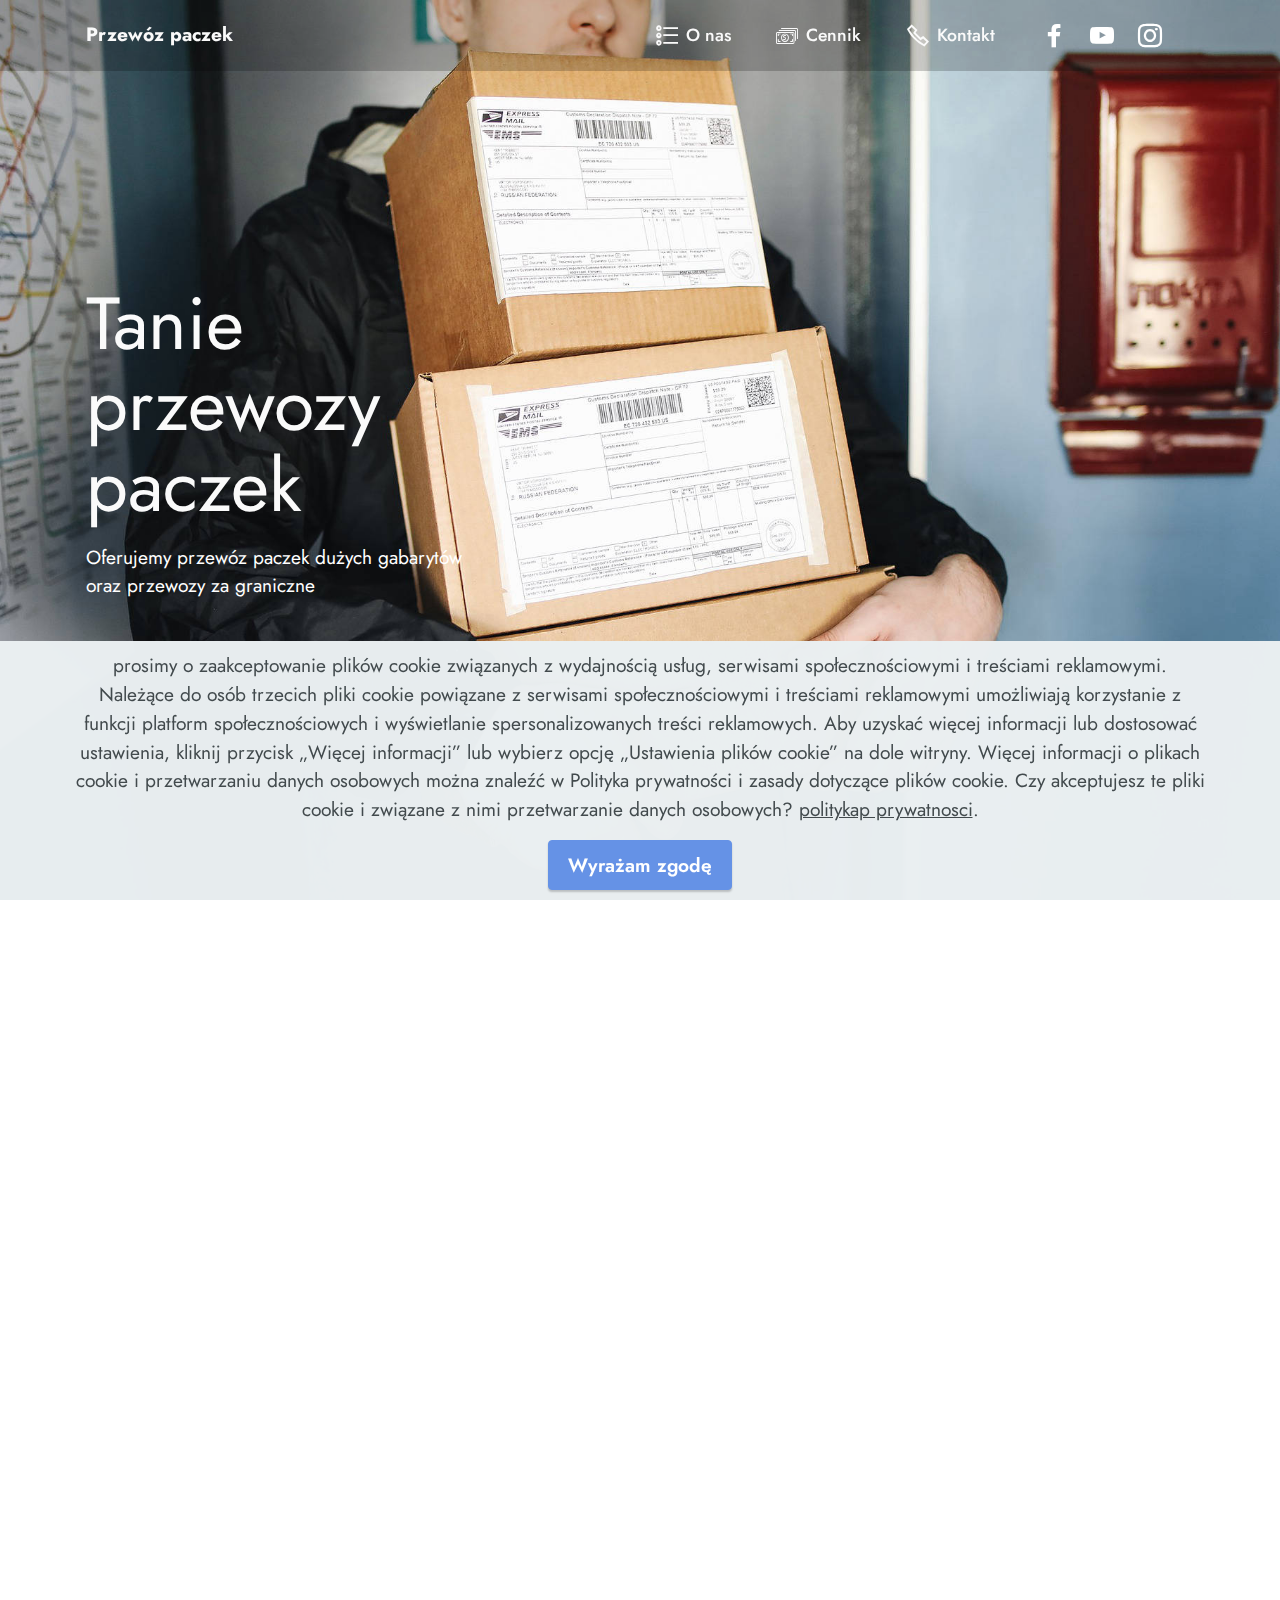
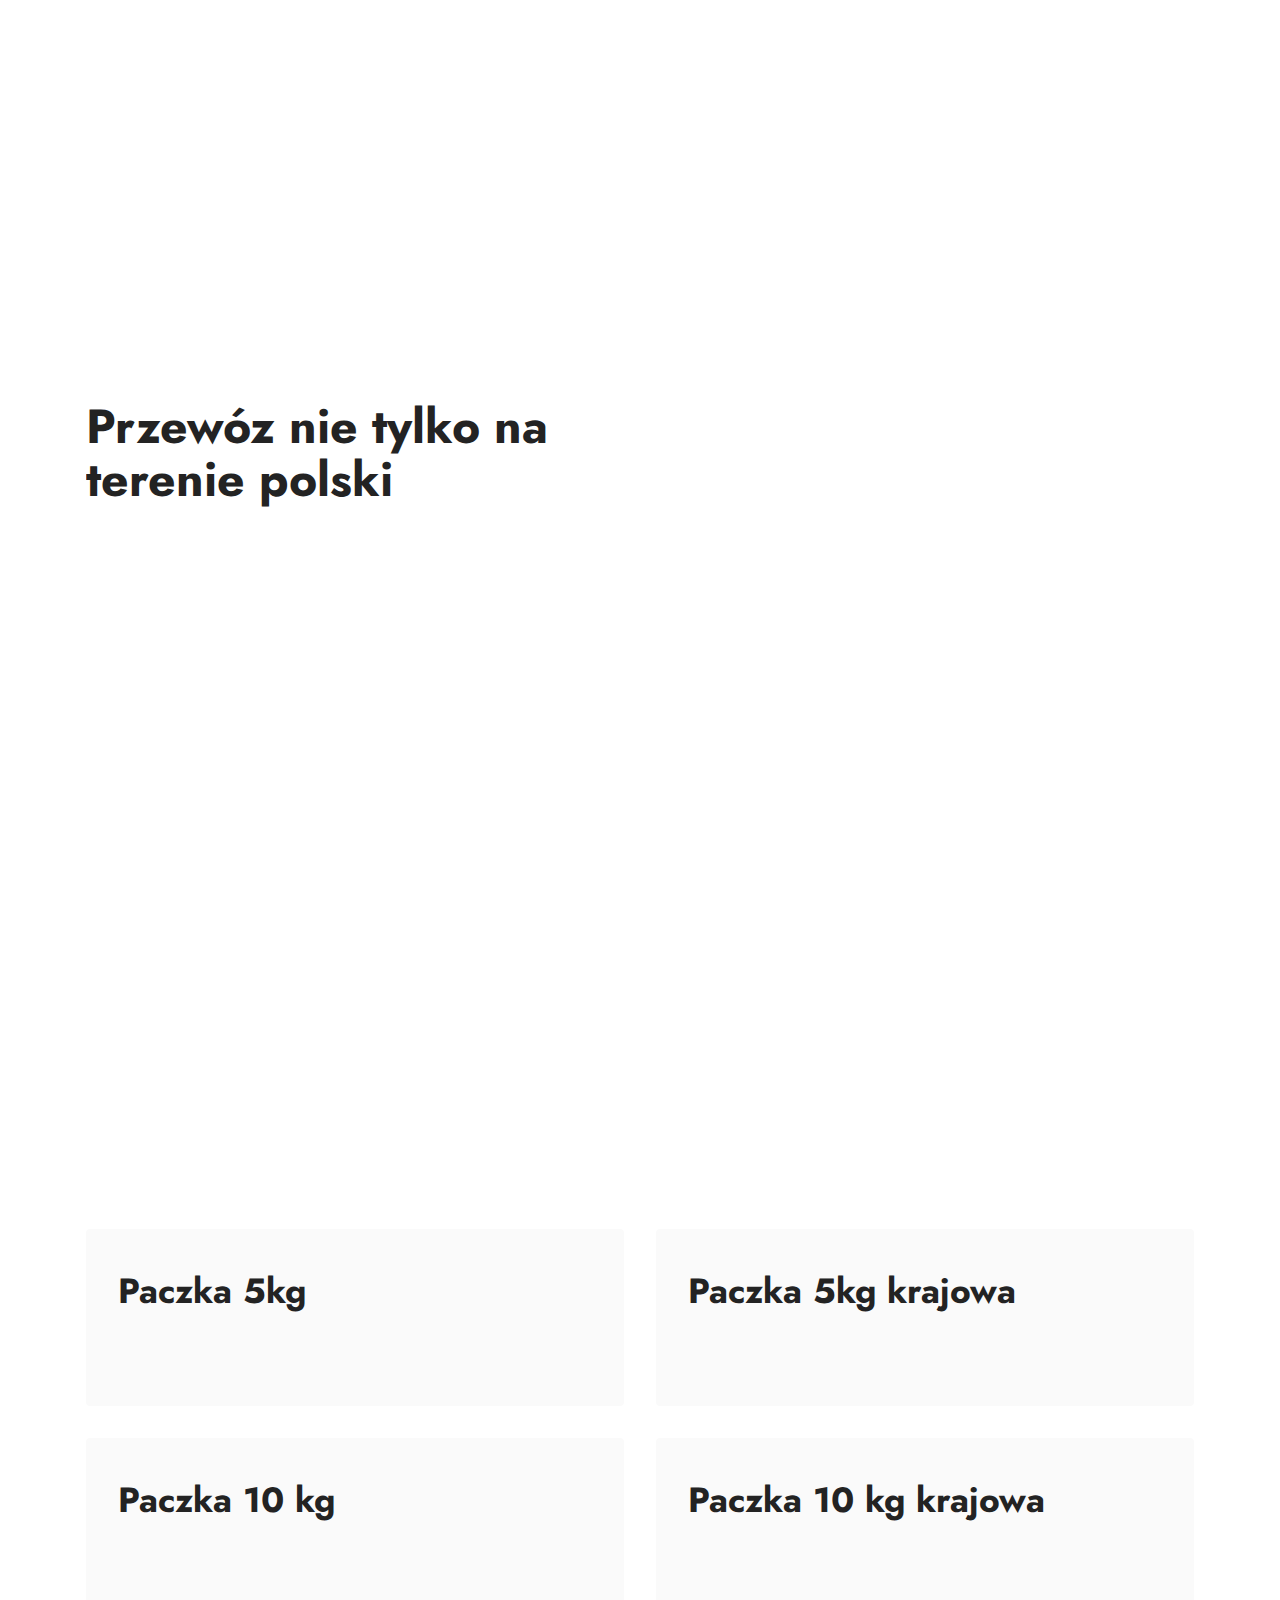
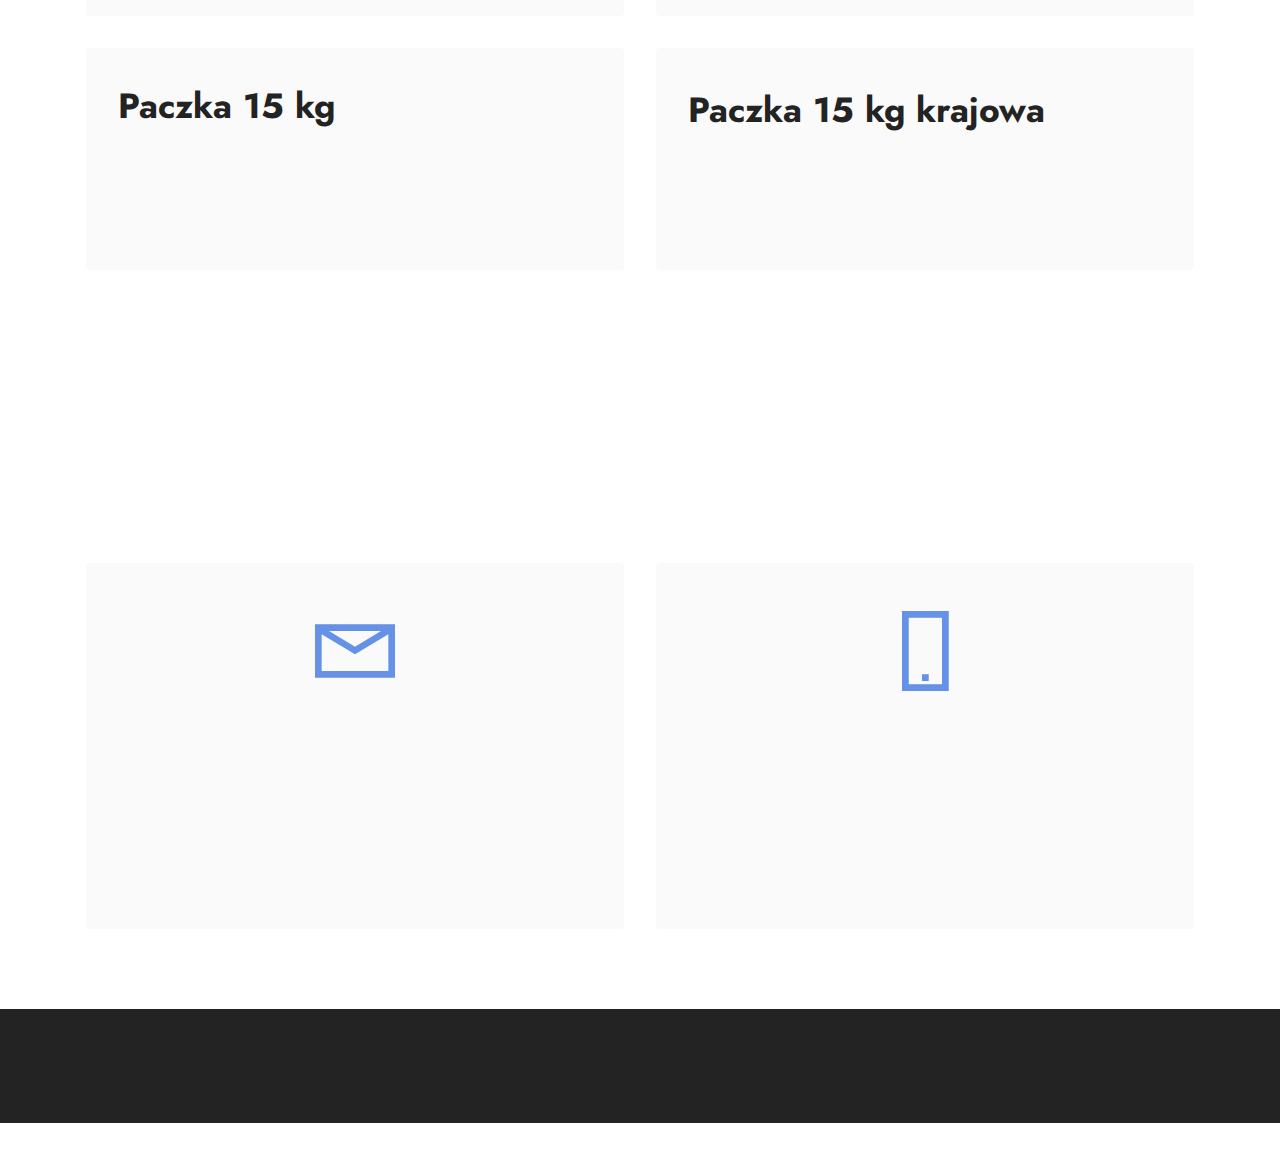
<file: index.html>
<!DOCTYPE html>
<html  >
<head>
  <!-- Site made with Mobirise Website Builder v5.4.1, https://mobirise.com -->
  <meta charset="UTF-8">
  <meta http-equiv="X-UA-Compatible" content="IE=edge">
  <meta name="generator" content="Mobirise v5.4.1, mobirise.com">
  <meta name="viewport" content="width=device-width, initial-scale=1, minimum-scale=1">
  <link rel="shortcut icon" href="assets/images/box-clipart-icon-1-128x131-1.png" type="image/x-icon">
  <meta name="description" content="przewóz paczek dużych gabarytów na terenie polski oraz poza granice">
  
  
  <title>Przewóz paczek</title>
  <link rel="stylesheet" href="assets/web/assets/mobirise-icons2/mobirise2.css">
  <link rel="stylesheet" href="assets/web/assets/mobirise-icons/mobirise-icons.css">
  <link rel="stylesheet" href="assets/bootstrap/css/bootstrap.min.css">
  <link rel="stylesheet" href="assets/bootstrap/css/bootstrap-grid.min.css">
  <link rel="stylesheet" href="assets/bootstrap/css/bootstrap-reboot.min.css">
  <link rel="stylesheet" href="assets/animatecss/animate.css">
  <link rel="stylesheet" href="assets/dropdown/css/style.css">
  <link rel="stylesheet" href="assets/socicon/css/styles.css">
  <link rel="stylesheet" href="assets/theme/css/style.css">
  <link rel="preload" href="https://fonts.googleapis.com/css?family=Jost:100,200,300,400,500,600,700,800,900,100i,200i,300i,400i,500i,600i,700i,800i,900i&display=swap" as="style" onload="this.onload=null;this.rel='stylesheet'">
  <noscript><link rel="stylesheet" href="https://fonts.googleapis.com/css?family=Jost:100,200,300,400,500,600,700,800,900,100i,200i,300i,400i,500i,600i,700i,800i,900i&display=swap"></noscript>
  <link rel="preload" as="style" href="assets/mobirise/css/mbr-additional.css"><link rel="stylesheet" href="assets/mobirise/css/mbr-additional.css" type="text/css">
  
  
  
  
</head>
<body>
  
  <section data-bs-version="5.1" class="menu menu3 cid-sLmXzlqsNL" once="menu" id="menu3-p">
    
    <nav class="navbar navbar-dropdown navbar-fixed-top navbar-expand-lg">
        <div class="container">
            <div class="navbar-brand">
                
                <span class="navbar-caption-wrap"><a class="navbar-caption text-white text-primary display-7" href="index.html">Przewóz paczek</a></span>
            </div>
            <button class="navbar-toggler" type="button" data-toggle="collapse" data-bs-toggle="collapse" data-target="#navbarSupportedContent" data-bs-target="#navbarSupportedContent" aria-controls="navbarNavAltMarkup" aria-expanded="false" aria-label="Toggle navigation">
                <div class="hamburger">
                    <span></span>
                    <span></span>
                    <span></span>
                    <span></span>
                </div>
            </button>
            <div class="collapse navbar-collapse" id="navbarSupportedContent">
                <ul class="navbar-nav nav-dropdown nav-right" data-app-modern-menu="true"><li class="nav-item"><a class="nav-link link text-white text-primary display-4" href="index.html#content4-m"><span class="mobi-mbri mobi-mbri-bulleted-list mbr-iconfont mbr-iconfont-btn"></span>O nas</a></li>
                    <li class="nav-item"><a class="nav-link link text-white text-primary display-4" href="index.html#features8-t"><span class="mbri-cash mbr-iconfont mbr-iconfont-btn"></span>Cennik</a></li>
                    <li class="nav-item"><a class="nav-link link text-white text-primary display-4" href="index.html#contacts1-o"><span class="mobi-mbri mobi-mbri-phone mbr-iconfont mbr-iconfont-btn"></span>Kontakt</a>
                    </li></ul>
                <div class="icons-menu">
                    <a class="iconfont-wrapper" href="https://mobiri.se" target="_blank">
                        <span class="p-2 mbr-iconfont socicon-facebook socicon"></span>
                    </a>
                    <a class="iconfont-wrapper" href="https://mobiri.se" target="_blank">
                        <span class="p-2 mbr-iconfont socicon-youtube socicon"></span>
                    </a>
                    <a class="iconfont-wrapper" href="https://mobiri.se" target="_blank">
                        <span class="p-2 mbr-iconfont socicon-instagram socicon"></span>
                    </a>
                    
                </div>
                
            </div>
        </div>
    </nav>
</section>

<section data-bs-version="5.1" class="header1 cid-sLmPzA16cP mbr-fullscreen" id="header1-k">

    

    <div class="mbr-overlay" style="opacity: 0; background-color: rgb(250, 250, 250);"></div>

    <div class="container">
        <div class="row">
            <div class="col-12 col-lg-5">
                <h1 class="mbr-section-title mbr-fonts-style mb-3 display-1">Tanie przewozy paczek&nbsp;</h1>
                
                <p class="mbr-text mbr-fonts-style display-7">Oferujemy przewóz paczek dużych gabarytów<br>oraz przewozy za graniczne</p>
                
            </div>
        </div>
    </div>
</section>

<section data-bs-version="5.1" class="content4 cid-sLmQ2VH3Rt" id="content4-m">
    
    
    <div class="container">
        <div class="row justify-content-center">
            <div class="title col-md-12 col-lg-10">
                <h3 class="mbr-section-title mbr-fonts-style align-center mb-4 display-2"><strong>Nie ma nic prostszego</strong></h3>
                <h4 class="mbr-section-subtitle align-center mbr-fonts-style mb-4 display-5"><div>Jedyne co musisz zrobić to zadzwonić a następnego dnia jesteśmy po paczkę/gabaryt a
</div><div>całą resztą zajmiemy się my.&nbsp;</div></h4>
                
            </div>
        </div>
    </div>
</section>

<section data-bs-version="5.1" class="content4 cid-sLnhmATy1k" id="content4-u">
    
    
    <div class="container">
        <div class="row justify-content-center">
            <div class="title col-md-12 col-lg-10">
                <h3 class="mbr-section-title mbr-fonts-style align-center mb-4 display-2">
                    <strong>O nas</strong></h3>
                <h4 class="mbr-section-subtitle align-center mbr-fonts-style mb-4 display-5">[przykładowy tekst]</h4>
                
            </div>
        </div>
    </div>
</section>

<section data-bs-version="5.1" class="features18 cid-sLmQ4j7GDq" id="features19-n">

    

    
    <div class="container">
        <div class="row justify-content-center">
            <div class="card col-12 col-lg">
                <div class="card-wrapper">
                    <h6 class="card-title mbr-fonts-style mb-4 display-2"><strong>Przewóz nie tylko na terenie polski</strong></h6>
                    <p class="mbr-text mbr-fonts-style display-7">Przewozimy paczki również do Włoch Niemiec oraz Austrii.<br>Ponad to oferujemy fachową obsługę tani przewóz oraz szybką dostawę przez naszych zaufanych oraz doświadczonych pracowników&nbsp;<br>&nbsp;<br><br></p>
                    
                </div>
            </div>
            <div class="col-12 col-lg-6">
                <div class="image-wrapper">
                    <img src="assets/images/mbr-1256x1884.jpg" alt="Mobirise">
                </div>
            </div>
        </div>
    </div>
</section>

<section data-bs-version="5.1" class="features7 cid-sLnfasnBmT" id="features8-t">
    <!---->
    
    
    <div class="container">
        <div class="row">
            <div class="title col-12">
                <h5 class="mbr-section-title mbr-fonts-style mb-3 display-2"><strong>Cennik</strong></h5>
                
            </div>
            <div class="card col-12 col-md-6">
                <div class="card-wrapper">
                    <div class="top-line">
                        <h6 class="card-title mbr-fonts-style display-5"><strong>Paczka 5kg</strong></h6>
                        <p class="mbr-text cost mbr-fonts-style display-5">$9</p>
                    </div>
                    <div class="bottom-line">
                        <p class="mbr-text mbr-fonts-style display-7">Paczka 5 kilogrmow na terenie polski</p>
                    </div>
                </div>
            </div>
            <div class="card col-12 col-md-6">
                <div class="card-wrapper">
                    <div class="top-line">
                        <h6 class="card-title mbr-fonts-style display-5"><strong>Paczka 5kg krajowa</strong></h6>
                        <p class="mbr-text cost mbr-fonts-style display-5">$49</p>
                    </div>
                    <div class="bottom-line">
                        <p class="mbr-text mbr-fonts-style display-7">Paczka 5 kilogrmow poza polska</p>
                    </div>
                </div>
            </div>
            <div class="card col-12 col-md-6">
                <div class="card-wrapper">
                    <div class="top-line">
                        <h6 class="card-title mbr-fonts-style display-5"><strong>Paczka 10 kg</strong></h6>
                        <p class="mbr-text cost mbr-fonts-style display-5">$39</p>
                    </div>
                    <div class="bottom-line">
                        <p class="mbr-text mbr-fonts-style display-7">
                            Paczka 10 kilogrmow na terenie polski
                        </p>
                    </div>
                </div>
            </div>
            <div class="card col-12 col-md-6">
                <div class="card-wrapper">
                    <div class="top-line">
                        <h6 class="card-title mbr-fonts-style display-5"><strong>Paczka 10 kg krajowa</strong></h6>
                        <p class="mbr-text cost mbr-fonts-style display-5">$49</p>
                    </div>
                    <div class="bottom-line">
                        <p class="mbr-text mbr-fonts-style display-7">
                            Paczka 10 kilogrmow poza polska
                        </p>
                    </div>
                </div>
            </div>
            <div class="card col-12 col-md-6">
                <div class="card-wrapper">
                    <div class="top-line">
                        <h6 class="card-title mbr-fonts-style display-5"><strong>Paczka 15 kg
</strong><div><strong><br></strong></div></h6>
                        <p class="mbr-text cost mbr-fonts-style display-5">$39</p>
                    </div>
                    <div class="bottom-line">
                        <p class="mbr-text mbr-fonts-style display-7">Paczka 15 kilogrmow na terenie polski</p>
                    </div>
                </div>
            </div>
            <div class="card col-12 col-md-6">
                <div class="card-wrapper">
                    <div class="top-line">
                        <h6 class="card-title mbr-fonts-style display-5"><strong>Paczka 15 kg krajowa</strong></h6>
                        <p class="mbr-text cost mbr-fonts-style display-5">$49</p>
                    </div>
                    <div class="bottom-line">
                        <p class="mbr-text mbr-fonts-style display-7">Paczka 15 kg&nbsp;poza polska</p>
                    </div>
                </div>
            </div>
            
            
            
            
            
            
        </div>
    </div>
</section>

<section data-bs-version="5.1" class="contacts1 cid-sLmQGaimXy" id="contacts1-o">

    

    
    <div class="container">
        <div class="mbr-section-head">
            <h3 class="mbr-section-title mbr-fonts-style align-center mb-0 display-2"><strong>Kontakt</strong></h3>
            <h4 class="mbr-section-subtitle mbr-fonts-style align-center mb-0 mt-2 display-5"></h4>
        </div>
        <div class="row justify-content-center mt-4">
            <div class="card col-12 col-lg-6">
                <div class="card-wrapper">
                    <div class="card-box align-center">
                        <div class="image-wrapper">
                            <span class="mbr-iconfont mobi-mbri-letter mobi-mbri"></span>
                        </div>
                        <h4 class="card-title mbr-fonts-style mb-2 display-2">
                            <strong>Email</strong>
                        </h4>
                        <p class="mbr-text mbr-fonts-style mb-2 display-4">Postaramy się odpowiedzieć <br>jak najszybciej</p>
                        <h5 class="link mbr-fonts-style display-7">Twójemail@gmail.com</h5>
                    </div>
                </div>
            </div>
            <div class="card col-12 col-lg-6">
                <div class="card-wrapper">
                    <div class="card-box align-center">
                        <div class="image-wrapper">
                            <span class="mbr-iconfont mobi-mbri-mobile-2 mobi-mbri"></span>
                        </div>
                        <h4 class="card-title mbr-fonts-style align-center mb-2 display-2">
                            <strong>Numer telefonu</strong></h4>
                        <p class="mbr-text mbr-fonts-style mb-2 display-4">PON - PT 09:00 - 18:00</p>
                        <h5 class="link mbr-black mbr-fonts-style display-7">(Przyklad) 389 209 490</h5>
                    </div>
                </div>
            </div>
        </div>
    </div>
</section>

<section data-bs-version="5.1" class="footer3 cid-s48P1Icc8J" once="footers" id="footer3-i">

    

    

    <div class="container">
        <div class="media-container-row align-center mbr-white">
            <div class="row row-links">
                <ul class="foot-menu">
                    
                    
                    
                    
                    
                <li class="foot-menu-item mbr-fonts-style display-7"></li></ul>
            </div>
            <div class="row social-row">
                <div class="social-list align-right pb-2">
                    
                    
                    
                    
                    
                    
                <div class="soc-item">
                        <a href="https://twitter.com/mobirise" target="_blank">
                            <span class="socicon-twitter socicon mbr-iconfont mbr-iconfont-social"></span>
                        </a>
                    </div><div class="soc-item">
                        <a href="https://www.facebook.com/pages/Mobirise/1616226671953247" target="_blank">
                            <span class="socicon-facebook socicon mbr-iconfont mbr-iconfont-social"></span>
                        </a>
                    </div><div class="soc-item">
                        <a href="https://www.youtube.com/c/mobirise" target="_blank">
                            <span class="socicon-youtube socicon mbr-iconfont mbr-iconfont-social"></span>
                        </a>
                    </div><div class="soc-item">
                        <a href="https://instagram.com/mobirise" target="_blank">
                            <span class="mbr-iconfont mbr-iconfont-social socicon-instagram socicon"></span>
                        </a>
                    </div></div>
            </div>
            <div class="row row-copirayt">
                <p class="mbr-text mb-0 mbr-fonts-style mbr-white align-center display-7">Przewozy paczek&nbsp;</p>
            </div>
        </div>
    </div>
</section><section style="background-color: #fff; font-family: -apple-system, BlinkMacSystemFont, 'Segoe UI', 'Roboto', 'Helvetica Neue', Arial, sans-serif; color:#aaa; font-size:12px; padding: 0; align-items: center; display: flex;"><a href="https://mobirise.site/w" style="flex: 1 1; height: 3rem; padding-left: 1rem;"></a><p style="flex: 0 0 auto; margin:0; padding-right:1rem;">Web page was <a href="https://mobirise.site/h" style="color:#aaa;">built with</a> Mobirise</p></section><script src="assets/bootstrap/js/bootstrap.bundle.min.js"></script>  <script src="assets/web/assets/cookies-alert-plugin/cookies-alert-core.js"></script>  <script src="assets/web/assets/cookies-alert-plugin/cookies-alert-script.js"></script>  <script src="assets/smoothscroll/smooth-scroll.js"></script>  <script src="assets/ytplayer/index.js"></script>  <script src="assets/dropdown/js/navbar-dropdown.js"></script>  <script src="assets/theme/js/script.js"></script>  
  
  
<input name="cookieData" type="hidden" data-cookie-customDialogSelector='null' data-cookie-colorText='#424a4d' data-cookie-colorBg='rgba(234, 239, 241, 0.99)' data-cookie-textButton='Wyrażam zgodę ' data-cookie-colorButton='' data-cookie-colorLink='#424a4d' data-cookie-underlineLink='true' data-cookie-text="prosimy o zaakceptowanie plików cookie związanych z wydajnością usług, serwisami społecznościowymi i treściami reklamowymi. Należące do osób trzecich pliki cookie powiązane z serwisami społecznościowymi i treściami reklamowymi umożliwiają korzystanie z funkcji platform społecznościowych i wyświetlanie spersonalizowanych treści reklamowych. Aby uzyskać więcej informacji lub dostosować ustawienia, kliknij przycisk „Więcej informacji” lub wybierz opcję „Ustawienia plików cookie” na dole witryny. Więcej informacji o plikach cookie i przetwarzaniu danych osobowych można znaleźć w Polityka prywatności i zasady dotyczące plików cookie. Czy akceptujesz te pliki cookie i związane z nimi przetwarzanie danych osobowych? <a href='Polityka-prywatnosci.html'>politykap prywatnosci</a>.">
   <div id="scrollToTop" class="scrollToTop mbr-arrow-up"><a style="text-align: center;"><i class="mbr-arrow-up-icon mbr-arrow-up-icon-cm cm-icon cm-icon-smallarrow-up"></i></a></div>
    <input name="animation" type="hidden">
  </body>
</html>
</file>
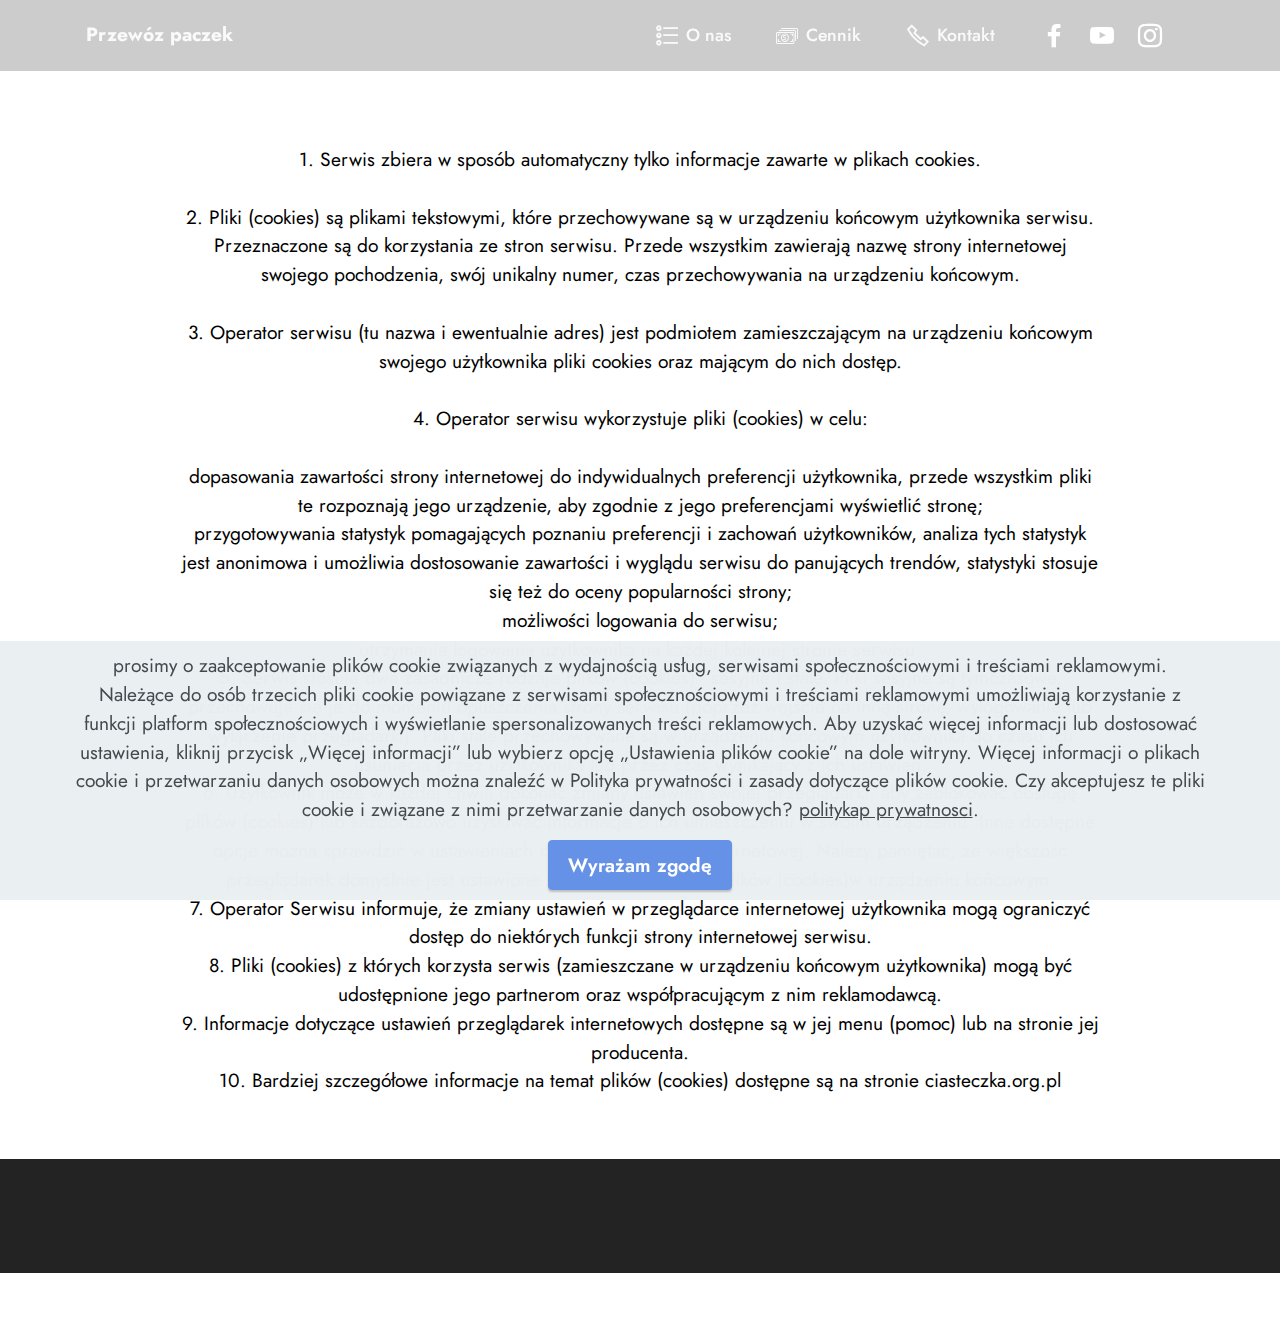
<file: Polityka-prywatnosci.html>
<!DOCTYPE html>
<html  >
<head>
  <!-- Site made with Mobirise Website Builder v5.4.1, https://mobirise.com -->
  <meta charset="UTF-8">
  <meta http-equiv="X-UA-Compatible" content="IE=edge">
  <meta name="generator" content="Mobirise v5.4.1, mobirise.com">
  <meta name="viewport" content="width=device-width, initial-scale=1, minimum-scale=1">
  <link rel="shortcut icon" href="assets/images/box-clipart-icon-1-128x131-1.png" type="image/x-icon">
  <meta name="description" content="Polityka prywatności ">
  
  
  <title>Polityka prywatnosci</title>
  <link rel="stylesheet" href="assets/web/assets/mobirise-icons2/mobirise2.css">
  <link rel="stylesheet" href="assets/web/assets/mobirise-icons/mobirise-icons.css">
  <link rel="stylesheet" href="assets/bootstrap/css/bootstrap.min.css">
  <link rel="stylesheet" href="assets/bootstrap/css/bootstrap-grid.min.css">
  <link rel="stylesheet" href="assets/bootstrap/css/bootstrap-reboot.min.css">
  <link rel="stylesheet" href="assets/animatecss/animate.css">
  <link rel="stylesheet" href="assets/dropdown/css/style.css">
  <link rel="stylesheet" href="assets/socicon/css/styles.css">
  <link rel="stylesheet" href="assets/theme/css/style.css">
  <link rel="preload" href="https://fonts.googleapis.com/css?family=Jost:100,200,300,400,500,600,700,800,900,100i,200i,300i,400i,500i,600i,700i,800i,900i&display=swap" as="style" onload="this.onload=null;this.rel='stylesheet'">
  <noscript><link rel="stylesheet" href="https://fonts.googleapis.com/css?family=Jost:100,200,300,400,500,600,700,800,900,100i,200i,300i,400i,500i,600i,700i,800i,900i&display=swap"></noscript>
  <link rel="preload" as="style" href="assets/mobirise/css/mbr-additional.css"><link rel="stylesheet" href="assets/mobirise/css/mbr-additional.css" type="text/css">
  
  
  
  
</head>
<body>
  
  <section data-bs-version="5.1" class="menu menu3 cid-sLmXzlqsNL" once="menu" id="menu3-q">
    
    <nav class="navbar navbar-dropdown navbar-fixed-top navbar-expand-lg">
        <div class="container">
            <div class="navbar-brand">
                
                <span class="navbar-caption-wrap"><a class="navbar-caption text-white text-primary display-7" href="index.html">Przewóz paczek</a></span>
            </div>
            <button class="navbar-toggler" type="button" data-toggle="collapse" data-bs-toggle="collapse" data-target="#navbarSupportedContent" data-bs-target="#navbarSupportedContent" aria-controls="navbarNavAltMarkup" aria-expanded="false" aria-label="Toggle navigation">
                <div class="hamburger">
                    <span></span>
                    <span></span>
                    <span></span>
                    <span></span>
                </div>
            </button>
            <div class="collapse navbar-collapse" id="navbarSupportedContent">
                <ul class="navbar-nav nav-dropdown nav-right" data-app-modern-menu="true"><li class="nav-item"><a class="nav-link link text-white text-primary display-4" href="index.html#content4-m"><span class="mobi-mbri mobi-mbri-bulleted-list mbr-iconfont mbr-iconfont-btn"></span>O nas</a></li>
                    <li class="nav-item"><a class="nav-link link text-white text-primary display-4" href="index.html#features8-t"><span class="mbri-cash mbr-iconfont mbr-iconfont-btn"></span>Cennik</a></li>
                    <li class="nav-item"><a class="nav-link link text-white text-primary display-4" href="index.html#contacts1-o"><span class="mobi-mbri mobi-mbri-phone mbr-iconfont mbr-iconfont-btn"></span>Kontakt</a>
                    </li></ul>
                <div class="icons-menu">
                    <a class="iconfont-wrapper" href="https://mobiri.se" target="_blank">
                        <span class="p-2 mbr-iconfont socicon-facebook socicon"></span>
                    </a>
                    <a class="iconfont-wrapper" href="https://mobiri.se" target="_blank">
                        <span class="p-2 mbr-iconfont socicon-youtube socicon"></span>
                    </a>
                    <a class="iconfont-wrapper" href="https://mobiri.se" target="_blank">
                        <span class="p-2 mbr-iconfont socicon-instagram socicon"></span>
                    </a>
                    
                </div>
                
            </div>
        </div>
    </nav>
</section>

<section data-bs-version="5.1" class="header6 cid-sLn7EzQqBf mbr-fullscreen" id="header6-s">

    

    

    <div class="align-center container">
        <div class="row justify-content-center">
            <div class="col-12 col-lg-10">
                <h1 class="mbr-section-title mbr-fonts-style mbr-white mb-3 display-1"><br><div>
</div><div>
</div><div>
</div></h1>
                
                <p class="mbr-text mbr-white mbr-fonts-style display-7">1. Serwis zbiera w sposób automatyczny tylko informacje zawarte w plikach cookies.
<br>
<br>2. Pliki (cookies) są plikami tekstowymi, które przechowywane są w urządzeniu końcowym użytkownika serwisu. Przeznaczone są do korzystania ze stron serwisu. Przede wszystkim zawierają nazwę strony internetowej swojego pochodzenia, swój unikalny numer, czas przechowywania na urządzeniu końcowym.
<br>
<br>3. Operator serwisu (tu nazwa i ewentualnie adres) jest podmiotem zamieszczającym na urządzeniu końcowym swojego użytkownika pliki cookies oraz mającym do nich dostęp.
<br>
<br>4. Operator serwisu wykorzystuje pliki (cookies) w celu:
<br>
<br>dopasowania zawartości strony internetowej do indywidualnych preferencji użytkownika, przede wszystkim pliki te rozpoznają jego urządzenie, aby zgodnie z jego preferencjami wyświetlić stronę;
<br>przygotowywania statystyk pomagających poznaniu preferencji i zachowań użytkowników, analiza tych statystyk jest anonimowa i umożliwia dostosowanie zawartości i wyglądu serwisu do panujących trendów, statystyki stosuje się też do oceny popularności strony;
<br>możliwości logowania do serwisu;
<br>utrzymania logowania użytkownika na każdej kolejnej stronie serwisu.
<br>5. Serwis stosuje dwa zasadnicze rodzaje plików (cookies) - sesyjne i stałe. Pliki sesyjne są tymczasowe, przechowuje się je do momentu opuszczenia strony serwisu (poprzez wejście na inną stronę, wylogowanie lub wyłączenie przeglądarki). Pliki stałe przechowywane są w urządzeniu końcowym użytkownika do czasu ich usunięcia przez użytkownika lub przez czas wynikający z ich ustawień.
<br>6. Użytkownik może w każdej chwili dokonać zmiany ustawień swojej przeglądarki, aby zablokować obsługę plików (cookies) lub każdorazowo uzyskiwać informacje o ich umieszczeniu w swoim urządzeniu. Inne dostępne opcje można sprawdzić w ustawieniach swojej przeglądarki internetowej. Należy pamiętać, że większość przeglądarek domyślnie jest ustawione na akceptację zapisu plików (cookies)w urządzeniu końcowym.
<br>7. Operator Serwisu informuje, że zmiany ustawień w przeglądarce internetowej użytkownika mogą ograniczyć dostęp do niektórych funkcji strony internetowej serwisu.
<br>8. Pliki (cookies) z których korzysta serwis (zamieszczane w urządzeniu końcowym użytkownika) mogą być udostępnione jego partnerom oraz współpracującym z nim reklamodawcą.
<br>9. Informacje dotyczące ustawień przeglądarek internetowych dostępne są w jej menu (pomoc) lub na stronie jej producenta.
<br>10. Bardziej szczegółowe informacje na temat plików (cookies) dostępne są na stronie ciasteczka.org.pl</p>
                
            </div>
        </div>
    </div>
</section>

<section data-bs-version="5.1" class="footer3 cid-s48P1Icc8J" once="footers" id="footer3-r">

    

    

    <div class="container">
        <div class="media-container-row align-center mbr-white">
            <div class="row row-links">
                <ul class="foot-menu">
                    
                    
                    
                    
                    
                <li class="foot-menu-item mbr-fonts-style display-7"></li></ul>
            </div>
            <div class="row social-row">
                <div class="social-list align-right pb-2">
                    
                    
                    
                    
                    
                    
                <div class="soc-item">
                        <a href="https://twitter.com/mobirise" target="_blank">
                            <span class="socicon-twitter socicon mbr-iconfont mbr-iconfont-social"></span>
                        </a>
                    </div><div class="soc-item">
                        <a href="https://www.facebook.com/pages/Mobirise/1616226671953247" target="_blank">
                            <span class="socicon-facebook socicon mbr-iconfont mbr-iconfont-social"></span>
                        </a>
                    </div><div class="soc-item">
                        <a href="https://www.youtube.com/c/mobirise" target="_blank">
                            <span class="socicon-youtube socicon mbr-iconfont mbr-iconfont-social"></span>
                        </a>
                    </div><div class="soc-item">
                        <a href="https://instagram.com/mobirise" target="_blank">
                            <span class="mbr-iconfont mbr-iconfont-social socicon-instagram socicon"></span>
                        </a>
                    </div></div>
            </div>
            <div class="row row-copirayt">
                <p class="mbr-text mb-0 mbr-fonts-style mbr-white align-center display-7">Przewozy paczek&nbsp;</p>
            </div>
        </div>
    </div>
</section><section style="background-color: #fff; font-family: -apple-system, BlinkMacSystemFont, 'Segoe UI', 'Roboto', 'Helvetica Neue', Arial, sans-serif; color:#aaa; font-size:12px; padding: 0; align-items: center; display: flex;"><a href="https://mobirise.site/x" style="flex: 1 1; height: 3rem; padding-left: 1rem;"></a><p style="flex: 0 0 auto; margin:0; padding-right:1rem;"><a href="https://mobirise.site/q" style="color:#aaa;">This page</a> was made with Mobirise themes</p></section><script src="assets/bootstrap/js/bootstrap.bundle.min.js"></script>  <script src="assets/web/assets/cookies-alert-plugin/cookies-alert-core.js"></script>  <script src="assets/web/assets/cookies-alert-plugin/cookies-alert-script.js"></script>  <script src="assets/smoothscroll/smooth-scroll.js"></script>  <script src="assets/ytplayer/index.js"></script>  <script src="assets/dropdown/js/navbar-dropdown.js"></script>  <script src="assets/theme/js/script.js"></script>  
  
  
<input name="cookieData" type="hidden" data-cookie-customDialogSelector='null' data-cookie-colorText='#424a4d' data-cookie-colorBg='rgba(234, 239, 241, 0.99)' data-cookie-textButton='Wyrażam zgodę ' data-cookie-colorButton='' data-cookie-colorLink='#424a4d' data-cookie-underlineLink='true' data-cookie-text="prosimy o zaakceptowanie plików cookie związanych z wydajnością usług, serwisami społecznościowymi i treściami reklamowymi. Należące do osób trzecich pliki cookie powiązane z serwisami społecznościowymi i treściami reklamowymi umożliwiają korzystanie z funkcji platform społecznościowych i wyświetlanie spersonalizowanych treści reklamowych. Aby uzyskać więcej informacji lub dostosować ustawienia, kliknij przycisk „Więcej informacji” lub wybierz opcję „Ustawienia plików cookie” na dole witryny. Więcej informacji o plikach cookie i przetwarzaniu danych osobowych można znaleźć w Polityka prywatności i zasady dotyczące plików cookie. Czy akceptujesz te pliki cookie i związane z nimi przetwarzanie danych osobowych? <a href='Polityka-prywatnosci.html'>politykap prywatnosci</a>.">
   <div id="scrollToTop" class="scrollToTop mbr-arrow-up"><a style="text-align: center;"><i class="mbr-arrow-up-icon mbr-arrow-up-icon-cm cm-icon cm-icon-smallarrow-up"></i></a></div>
    <input name="animation" type="hidden">
  </body>
</html>
</file>
<file: assets/web/assets/mobirise-icons2/mobirise2.css>
@font-face {
  font-family: 'Moririse2';
  font-display: swap;
  src:  url('mobirise2.eot?f2bix4');
  src:  url('mobirise2.eot?f2bix4#iefix') format('embedded-opentype'),
    url('mobirise2.ttf?f2bix4') format('truetype'),
    url('mobirise2.woff?f2bix4') format('woff'),
    url('mobirise2.svg?f2bix4#mobirise2') format('svg');
  font-weight: normal;
  font-style: normal;
}

[class^="mobi-"], [class*=" mobi-"] {
  /* use !important to prevent issues with browser extensions that change fonts */
  font-family: 'Moririse2' !important;
  speak: none;
  font-style: normal;
  font-weight: normal;
  font-variant: normal;
  text-transform: none;
  line-height: 1;

  /* Better Font Rendering =========== */
  -webkit-font-smoothing: antialiased;
  -moz-osx-font-smoothing: grayscale;
}

.mobi-mbri-add-submenu:before {
  content: "\e900";
}
.mobi-mbri-alert:before {
  content: "\e901";
}
.mobi-mbri-align-center:before {
  content: "\e902";
}
.mobi-mbri-align-justify:before {
  content: "\e903";
}
.mobi-mbri-align-left:before {
  content: "\e904";
}
.mobi-mbri-align-right:before {
  content: "\e905";
}
.mobi-mbri-android:before {
  content: "\e906";
}
.mobi-mbri-apple:before {
  content: "\e907";
}
.mobi-mbri-arrow-down:before {
  content: "\e908";
}
.mobi-mbri-arrow-next:before {
  content: "\e909";
}
.mobi-mbri-arrow-prev:before {
  content: "\e90a";
}
.mobi-mbri-arrow-up:before {
  content: "\e90b";
}
.mobi-mbri-bold:before {
  content: "\e90c";
}
.mobi-mbri-bookmark:before {
  content: "\e90d";
}
.mobi-mbri-bootstrap:before {
  content: "\e90e";
}
.mobi-mbri-briefcase:before {
  content: "\e90f";
}
.mobi-mbri-browse:before {
  content: "\e910";
}
.mobi-mbri-bulleted-list:before {
  content: "\e911";
}
.mobi-mbri-calendar:before {
  content: "\e912";
}
.mobi-mbri-camera:before {
  content: "\e913";
}
.mobi-mbri-cart-add:before {
  content: "\e914";
}
.mobi-mbri-cart-full:before {
  content: "\e915";
}
.mobi-mbri-cash:before {
  content: "\e916";
}
.mobi-mbri-change-style:before {
  content: "\e917";
}
.mobi-mbri-chat:before {
  content: "\e918";
}
.mobi-mbri-clock:before {
  content: "\e919";
}
.mobi-mbri-close:before {
  content: "\e91a";
}
.mobi-mbri-cloud:before {
  content: "\e91b";
}
.mobi-mbri-code:before {
  content: "\e91c";
}
.mobi-mbri-contact-form:before {
  content: "\e91d";
}
.mobi-mbri-credit-card:before {
  content: "\e91e";
}
.mobi-mbri-cursor-click:before {
  content: "\e91f";
}
.mobi-mbri-cust-feedback:before {
  content: "\e920";
}
.mobi-mbri-database:before {
  content: "\e921";
}
.mobi-mbri-delivery:before {
  content: "\e922";
}
.mobi-mbri-desktop:before {
  content: "\e923";
}
.mobi-mbri-devices:before {
  content: "\e924";
}
.mobi-mbri-down:before {
  content: "\e925";
}
.mobi-mbri-download-2:before {
  content: "\e926";
}
.mobi-mbri-download:before {
  content: "\e927";
}
.mobi-mbri-drag-n-drop-2:before {
  content: "\e928";
}
.mobi-mbri-drag-n-drop:before {
  content: "\e929";
}
.mobi-mbri-edit-2:before {
  content: "\e92a";
}
.mobi-mbri-edit:before {
  content: "\e92b";
}
.mobi-mbri-error:before {
  content: "\e92c";
}
.mobi-mbri-extension:before {
  content: "\e92d";
}
.mobi-mbri-features:before {
  content: "\e92e";
}
.mobi-mbri-file:before {
  content: "\e92f";
}
.mobi-mbri-flag:before {
  content: "\e930";
}
.mobi-mbri-folder:before {
  content: "\e931";
}
.mobi-mbri-gift:before {
  content: "\e932";
}
.mobi-mbri-github:before {
  content: "\e933";
}
.mobi-mbri-globe-2:before {
  content: "\e934";
}
.mobi-mbri-globe:before {
  content: "\e935";
}
.mobi-mbri-growing-chart:before {
  content: "\e936";
}
.mobi-mbri-hearth:before {
  content: "\e937";
}
.mobi-mbri-help:before {
  content: "\e938";
}
.mobi-mbri-home:before {
  content: "\e939";
}
.mobi-mbri-hot-cup:before {
  content: "\e93a";
}
.mobi-mbri-idea:before {
  content: "\e93b";
}
.mobi-mbri-image-gallery:before {
  content: "\e93c";
}
.mobi-mbri-image-slider:before {
  content: "\e93d";
}
.mobi-mbri-info:before {
  content: "\e93e";
}
.mobi-mbri-italic:before {
  content: "\e93f";
}
.mobi-mbri-key:before {
  content: "\e940";
}
.mobi-mbri-laptop:before {
  content: "\e941";
}
.mobi-mbri-layers:before {
  content: "\e942";
}
.mobi-mbri-left-right:before {
  content: "\e943";
}
.mobi-mbri-left:before {
  content: "\e944";
}
.mobi-mbri-letter:before {
  content: "\e945";
}
.mobi-mbri-like:before {
  content: "\e946";
}
.mobi-mbri-link:before {
  content: "\e947";
}
.mobi-mbri-lock:before {
  content: "\e948";
}
.mobi-mbri-login:before {
  content: "\e949";
}
.mobi-mbri-logout:before {
  content: "\e94a";
}
.mobi-mbri-magic-stick:before {
  content: "\e94b";
}
.mobi-mbri-map-pin:before {
  content: "\e94c";
}
.mobi-mbri-menu:before {
  content: "\e94d";
}
.mobi-mbri-mobile-2:before {
  content: "\e94e";
}
.mobi-mbri-mobile-horizontal:before {
  content: "\e94f";
}
.mobi-mbri-mobile:before {
  content: "\e950";
}
.mobi-mbri-mobirise:before {
  content: "\e951";
}
.mobi-mbri-more-horizontal:before {
  content: "\e952";
}
.mobi-mbri-more-vertical:before {
  content: "\e953";
}
.mobi-mbri-music:before {
  content: "\e954";
}
.mobi-mbri-new-file:before {
  content: "\e955";
}
.mobi-mbri-numbered-list:before {
  content: "\e956";
}
.mobi-mbri-opened-folder:before {
  content: "\e957";
}
.mobi-mbri-pages:before {
  content: "\e958";
}
.mobi-mbri-paper-plane:before {
  content: "\e959";
}
.mobi-mbri-paperclip:before {
  content: "\e95a";
}
.mobi-mbri-phone:before {
  content: "\e95b";
}
.mobi-mbri-photo:before {
  content: "\e95c";
}
.mobi-mbri-photos:before {
  content: "\e95d";
}
.mobi-mbri-pin:before {
  content: "\e95e";
}
.mobi-mbri-play:before {
  content: "\e95f";
}
.mobi-mbri-plus:before {
  content: "\e960";
}
.mobi-mbri-preview:before {
  content: "\e961";
}
.mobi-mbri-print:before {
  content: "\e962";
}
.mobi-mbri-protect:before {
  content: "\e963";
}
.mobi-mbri-question:before {
  content: "\e964";
}
.mobi-mbri-quote-left:before {
  content: "\e965";
}
.mobi-mbri-quote-right:before {
  content: "\e966";
}
.mobi-mbri-redo:before {
  content: "\e967";
}
.mobi-mbri-refresh:before {
  content: "\e968";
}
.mobi-mbri-responsive-2:before {
  content: "\e969";
}
.mobi-mbri-responsive:before {
  content: "\e96a";
}
.mobi-mbri-right:before {
  content: "\e96b";
}
.mobi-mbri-rocket:before {
  content: "\e96c";
}
.mobi-mbri-sad-face:before {
  content: "\e96d";
}
.mobi-mbri-sale:before {
  content: "\e96e";
}
.mobi-mbri-save:before {
  content: "\e96f";
}
.mobi-mbri-search:before {
  content: "\e970";
}
.mobi-mbri-setting-2:before {
  content: "\e971";
}
.mobi-mbri-setting-3:before {
  content: "\e972";
}
.mobi-mbri-setting:before {
  content: "\e973";
}
.mobi-mbri-share:before {
  content: "\e974";
}
.mobi-mbri-shopping-bag:before {
  content: "\e975";
}
.mobi-mbri-shopping-basket:before {
  content: "\e976";
}
.mobi-mbri-shopping-cart:before {
  content: "\e977";
}
.mobi-mbri-sites:before {
  content: "\e978";
}
.mobi-mbri-smile-face:before {
  content: "\e979";
}
.mobi-mbri-speed:before {
  content: "\e97a";
}
.mobi-mbri-star:before {
  content: "\e97b";
}
.mobi-mbri-success:before {
  content: "\e97c";
}
.mobi-mbri-sun:before {
  content: "\e97d";
}
.mobi-mbri-sun2:before {
  content: "\e97e";
}
.mobi-mbri-tablet-vertical:before {
  content: "\e97f";
}
.mobi-mbri-tablet:before {
  content: "\e980";
}
.mobi-mbri-target:before {
  content: "\e981";
}
.mobi-mbri-timer:before {
  content: "\e982";
}
.mobi-mbri-to-ftp:before {
  content: "\e983";
}
.mobi-mbri-to-local-drive:before {
  content: "\e984";
}
.mobi-mbri-touch-swipe:before {
  content: "\e985";
}
.mobi-mbri-touch:before {
  content: "\e986";
}
.mobi-mbri-trash:before {
  content: "\e987";
}
.mobi-mbri-underline:before {
  content: "\e988";
}
.mobi-mbri-undo:before {
  content: "\e989";
}
.mobi-mbri-unlink:before {
  content: "\e98a";
}
.mobi-mbri-unlock:before {
  content: "\e98b";
}
.mobi-mbri-up-down:before {
  content: "\e98c";
}
.mobi-mbri-up:before {
  content: "\e98d";
}
.mobi-mbri-update:before {
  content: "\e98e";
}
.mobi-mbri-upload-2:before {
  content: "\e98f";
}
.mobi-mbri-upload:before {
  content: "\e990";
}
.mobi-mbri-user-2:before {
  content: "\e991";
}
.mobi-mbri-user:before {
  content: "\e992";
}
.mobi-mbri-users:before {
  content: "\e993";
}
.mobi-mbri-video-play:before {
  content: "\e994";
}
.mobi-mbri-video:before {
  content: "\e995";
}
.mobi-mbri-watch:before {
  content: "\e996";
}
.mobi-mbri-website-theme-2:before {
  content: "\e997";
}
.mobi-mbri-website-theme:before {
  content: "\e998";
}
.mobi-mbri-wifi:before {
  content: "\e999";
}
.mobi-mbri-windows:before {
  content: "\e99a";
}
.mobi-mbri-zoom-in:before {
  content: "\e99b";
}
.mobi-mbri-zoom-out:before {
  content: "\e99c";
}
</file>
<file: assets/web/assets/mobirise-icons/mobirise-icons.css>
@font-face {
  font-family: 'MobiriseIcons';
  src:  url('mobirise-icons.eot?spat4u');
  src:  url('mobirise-icons.eot?spat4u#iefix') format('embedded-opentype'),
    url('mobirise-icons.ttf?spat4u') format('truetype'),
    url('mobirise-icons.woff?spat4u') format('woff'),
    url('mobirise-icons.svg?spat4u#MobiriseIcons') format('svg');
  font-weight: normal;
  font-style: normal;
  font-display: swap;
}

[class^="mbri-"], [class*=" mbri-"] {
  /* use !important to prevent issues with browser extensions that change fonts */
  font-family: MobiriseIcons !important;
  speak: none;
  font-style: normal;
  font-weight: normal;
  font-variant: normal;
  text-transform: none;
  line-height: 1;

  /* Better Font Rendering =========== */
  -webkit-font-smoothing: antialiased;
  -moz-osx-font-smoothing: grayscale;
}

.mbri-add-submenu:before {
  content: "\e900";
}
.mbri-alert:before {
  content: "\e901";
}
.mbri-align-center:before {
  content: "\e902";
}
.mbri-align-justify:before {
  content: "\e903";
}
.mbri-align-left:before {
  content: "\e904";
}
.mbri-align-right:before {
  content: "\e905";
}
.mbri-android:before {
  content: "\e906";
}
.mbri-apple:before {
  content: "\e907";
}
.mbri-arrow-down:before {
  content: "\e908";
}
.mbri-arrow-next:before {
  content: "\e909";
}
.mbri-arrow-prev:before {
  content: "\e90a";
}
.mbri-arrow-up:before {
  content: "\e90b";
}
.mbri-bold:before {
  content: "\e90c";
}
.mbri-bookmark:before {
  content: "\e90d";
}
.mbri-bootstrap:before {
  content: "\e90e";
}
.mbri-briefcase:before {
  content: "\e90f";
}
.mbri-browse:before {
  content: "\e910";
}
.mbri-bulleted-list:before {
  content: "\e911";
}
.mbri-calendar:before {
  content: "\e912";
}
.mbri-camera:before {
  content: "\e913";
}
.mbri-cart-add:before {
  content: "\e914";
}
.mbri-cart-full:before {
  content: "\e915";
}
.mbri-cash:before {
  content: "\e916";
}
.mbri-change-style:before {
  content: "\e917";
}
.mbri-chat:before {
  content: "\e918";
}
.mbri-clock:before {
  content: "\e919";
}
.mbri-close:before {
  content: "\e91a";
}
.mbri-cloud:before {
  content: "\e91b";
}
.mbri-code:before {
  content: "\e91c";
}
.mbri-contact-form:before {
  content: "\e91d";
}
.mbri-credit-card:before {
  content: "\e91e";
}
.mbri-cursor-click:before {
  content: "\e91f";
}
.mbri-cust-feedback:before {
  content: "\e920";
}
.mbri-database:before {
  content: "\e921";
}
.mbri-delivery:before {
  content: "\e922";
}
.mbri-desktop:before {
  content: "\e923";
}
.mbri-devices:before {
  content: "\e924";
}
.mbri-down:before {
  content: "\e925";
}
.mbri-download:before {
  content: "\e989";
}
.mbri-drag-n-drop:before {
  content: "\e927";
}
.mbri-drag-n-drop2:before {
  content: "\e928";
}
.mbri-edit:before {
  content: "\e929";
}
.mbri-edit2:before {
  content: "\e92a";
}
.mbri-error:before {
  content: "\e92b";
}
.mbri-extension:before {
  content: "\e92c";
}
.mbri-features:before {
  content: "\e92d";
}
.mbri-file:before {
  content: "\e92e";
}
.mbri-flag:before {
  content: "\e92f";
}
.mbri-folder:before {
  content: "\e930";
}
.mbri-gift:before {
  content: "\e931";
}
.mbri-github:before {
  content: "\e932";
}
.mbri-globe:before {
  content: "\e933";
}
.mbri-globe-2:before {
  content: "\e934";
}
.mbri-growing-chart:before {
  content: "\e935";
}
.mbri-hearth:before {
  content: "\e936";
}
.mbri-help:before {
  content: "\e937";
}
.mbri-home:before {
  content: "\e938";
}
.mbri-hot-cup:before {
  content: "\e939";
}
.mbri-idea:before {
  content: "\e93a";
}
.mbri-image-gallery:before {
  content: "\e93b";
}
.mbri-image-slider:before {
  content: "\e93c";
}
.mbri-info:before {
  content: "\e93d";
}
.mbri-italic:before {
  content: "\e93e";
}
.mbri-key:before {
  content: "\e93f";
}
.mbri-laptop:before {
  content: "\e940";
}
.mbri-layers:before {
  content: "\e941";
}
.mbri-left-right:before {
  content: "\e942";
}
.mbri-left:before {
  content: "\e943";
}
.mbri-letter:before {
  content: "\e944";
}
.mbri-like:before {
  content: "\e945";
}
.mbri-link:before {
  content: "\e946";
}
.mbri-lock:before {
  content: "\e947";
}
.mbri-login:before {
  content: "\e948";
}
.mbri-logout:before {
  content: "\e949";
}
.mbri-magic-stick:before {
  content: "\e94a";
}
.mbri-map-pin:before {
  content: "\e94b";
}
.mbri-menu:before {
  content: "\e94c";
}
.mbri-mobile:before {
  content: "\e94d";
}
.mbri-mobile2:before {
  content: "\e94e";
}
.mbri-mobirise:before {
  content: "\e94f";
}
.mbri-more-horizontal:before {
  content: "\e950";
}
.mbri-more-vertical:before {
  content: "\e951";
}
.mbri-music:before {
  content: "\e952";
}
.mbri-new-file:before {
  content: "\e953";
}
.mbri-numbered-list:before {
  content: "\e954";
}
.mbri-opened-folder:before {
  content: "\e955";
}
.mbri-pages:before {
  content: "\e956";
}
.mbri-paper-plane:before {
  content: "\e957";
}
.mbri-paperclip:before {
  content: "\e958";
}
.mbri-photo:before {
  content: "\e959";
}
.mbri-photos:before {
  content: "\e95a";
}
.mbri-pin:before {
  content: "\e95b";
}
.mbri-play:before {
  content: "\e95c";
}
.mbri-plus:before {
  content: "\e95d";
}
.mbri-preview:before {
  content: "\e95e";
}
.mbri-print:before {
  content: "\e95f";
}
.mbri-protect:before {
  content: "\e960";
}
.mbri-question:before {
  content: "\e961";
}
.mbri-quote-left:before {
  content: "\e962";
}
.mbri-quote-right:before {
  content: "\e963";
}
.mbri-refresh:before {
  content: "\e964";
}
.mbri-responsive:before {
  content: "\e965";
}
.mbri-right:before {
  content: "\e966";
}
.mbri-rocket:before {
  content: "\e967";
}
.mbri-sad-face:before {
  content: "\e968";
}
.mbri-sale:before {
  content: "\e969";
}
.mbri-save:before {
  content: "\e96a";
}
.mbri-search:before {
  content: "\e96b";
}
.mbri-setting:before {
  content: "\e96c";
}
.mbri-setting2:before {
  content: "\e96d";
}
.mbri-setting3:before {
  content: "\e96e";
}
.mbri-share:before {
  content: "\e96f";
}
.mbri-shopping-bag:before {
  content: "\e970";
}
.mbri-shopping-basket:before {
  content: "\e971";
}
.mbri-shopping-cart:before {
  content: "\e972";
}
.mbri-sites:before {
  content: "\e973";
}
.mbri-smile-face:before {
  content: "\e974";
}
.mbri-speed:before {
  content: "\e975";
}
.mbri-star:before {
  content: "\e976";
}
.mbri-success:before {
  content: "\e977";
}
.mbri-sun:before {
  content: "\e978";
}
.mbri-sun2:before {
  content: "\e979";
}
.mbri-tablet:before {
  content: "\e97a";
}
.mbri-tablet-vertical:before {
  content: "\e97b";
}
.mbri-target:before {
  content: "\e97c";
}
.mbri-timer:before {
  content: "\e97d";
}
.mbri-to-ftp:before {
  content: "\e97e";
}
.mbri-to-local-drive:before {
  content: "\e97f";
}
.mbri-touch-swipe:before {
  content: "\e980";
}
.mbri-touch:before {
  content: "\e981";
}
.mbri-trash:before {
  content: "\e982";
}
.mbri-underline:before {
  content: "\e983";
}
.mbri-unlink:before {
  content: "\e984";
}
.mbri-unlock:before {
  content: "\e985";
}
.mbri-up-down:before {
  content: "\e986";
}
.mbri-up:before {
  content: "\e987";
}
.mbri-update:before {
  content: "\e988";
}
.mbri-upload:before {
 content: "\e926"; 
}
.mbri-user:before {
  content: "\e98a";
}
.mbri-user2:before {
  content: "\e98b";
}
.mbri-users:before {
  content: "\e98c";
}
.mbri-video:before {
  content: "\e98d";
}
.mbri-video-play:before {
  content: "\e98e";
}
.mbri-watch:before {
  content: "\e98f";
}
.mbri-website-theme:before {
  content: "\e990";
}
.mbri-wifi:before {
  content: "\e991";
}
.mbri-windows:before {
  content: "\e992";
}
.mbri-zoom-out:before {
  content: "\e993";
}
.mbri-redo:before {
  content: "\e994";
}
.mbri-undo:before {
  content: "\e995";
}
</file>
<file: assets/dropdown/css/style.css>
.navbar-dropdown {
  left: 0;
  padding: 0;
  position: absolute;
  right: 0;
  top: 0;
  transition: all 0.45s ease;
  z-index: 1030;
  background: #282828; }
  .navbar-dropdown .navbar-logo {
    margin-right: 0.8rem;
    transition: margin 0.3s ease-in-out;
    vertical-align: middle; }
    .navbar-dropdown .navbar-logo img {
      height: 3.125rem;
      transition: all 0.3s ease-in-out; }
    .navbar-dropdown .navbar-logo.mbr-iconfont {
      font-size: 3.125rem;
      line-height: 3.125rem; }
  .navbar-dropdown .navbar-caption {
    font-weight: 700;
    white-space: normal;
    vertical-align: -4px;
    line-height: 3.125rem !important; }
    .navbar-dropdown .navbar-caption, .navbar-dropdown .navbar-caption:hover {
      color: inherit;
      text-decoration: none; }
  .navbar-dropdown .mbr-iconfont + .navbar-caption {
    vertical-align: -1px; }
  .navbar-dropdown.navbar-fixed-top {
    position: fixed; }
  .navbar-dropdown .navbar-brand span {
    vertical-align: -4px; }
  .navbar-dropdown.bg-color.transparent {
    background: none; }
  .navbar-dropdown.navbar-short .navbar-brand {
    padding: 0.625rem 0; }
    .navbar-dropdown.navbar-short .navbar-brand span {
      vertical-align: -1px; }
  .navbar-dropdown.navbar-short .navbar-caption {
    line-height: 2.375rem !important;
    vertical-align: -2px; }
  .navbar-dropdown.navbar-short .navbar-logo {
    margin-right: 0.5rem; }
    .navbar-dropdown.navbar-short .navbar-logo img {
      height: 2.375rem; }
    .navbar-dropdown.navbar-short .navbar-logo.mbr-iconfont {
      font-size: 2.375rem;
      line-height: 2.375rem; }
  .navbar-dropdown.navbar-short .mbr-table-cell {
    height: 3.625rem; }
  .navbar-dropdown .navbar-close {
    left: 0.6875rem;
    position: fixed;
    top: 0.75rem;
    z-index: 1000; }
  .navbar-dropdown .hamburger-icon {
    content: "";
    display: inline-block;
    vertical-align: middle;
    width: 16px;
    -webkit-box-shadow: 0 -6px 0 1px #282828,0 0 0 1px #282828,0 6px 0 1px #282828;
    -moz-box-shadow: 0 -6px 0 1px #282828,0 0 0 1px #282828,0 6px 0 1px #282828;
    box-shadow: 0 -6px 0 1px #282828,0 0 0 1px #282828,0 6px 0 1px #282828; }

.dropdown-menu .dropdown-toggle[data-toggle="dropdown-submenu"]::after {
  border-bottom: 0.35em solid transparent;
  border-left: 0.35em solid;
  border-right: 0;
  border-top: 0.35em solid transparent;
  margin-left: 0.3rem; }

.dropdown-menu .dropdown-item:focus {
  outline: 0; }

.nav-dropdown {
  font-size: 0.75rem;
  font-weight: 500;
  height: auto !important; }
  .nav-dropdown .nav-btn {
    padding-left: 1rem; }
  .nav-dropdown .link {
    margin: .667em 1.667em;
    font-weight: 500;
    padding: 0;
    transition: color .2s ease-in-out; }
    .nav-dropdown .link.dropdown-toggle {
      margin-right: 2.583em; }
      .nav-dropdown .link.dropdown-toggle::after {
        margin-left: .25rem;
        border-top: 0.35em solid;
        border-right: 0.35em solid transparent;
        border-left: 0.35em solid transparent;
        border-bottom: 0; }
      .nav-dropdown .link.dropdown-toggle[aria-expanded="true"] {
        margin: 0;
        padding: 0.667em 3.263em  0.667em 1.667em; }
  .nav-dropdown .link::after,
  .nav-dropdown .dropdown-item::after {
    color: inherit; }
  .nav-dropdown .btn {
    font-size: 0.75rem;
    font-weight: 700;
    letter-spacing: 0;
    margin-bottom: 0;
    padding-left: 1.25rem;
    padding-right: 1.25rem; }
  .nav-dropdown .dropdown-menu {
    border-radius: 0;
    border: 0;
    left: 0;
    margin: 0;
    padding-bottom: 1.25rem;
    padding-top: 1.25rem;
    position: relative; }
  .nav-dropdown .dropdown-submenu {
    margin-left: 0.125rem;
    top: 0; }
  .nav-dropdown .dropdown-item {
    font-weight: 500;
    line-height: 2;
    padding: 0.3846em 4.615em 0.3846em 1.5385em;
    position: relative;
    transition: color .2s ease-in-out, background-color .2s ease-in-out; }
    .nav-dropdown .dropdown-item::after {
      margin-top: -0.3077em;
      position: absolute;
      right: 1.1538em;
      top: 50%; }
    .nav-dropdown .dropdown-item:focus, .nav-dropdown .dropdown-item:hover {
      background: none; }

@media (max-width: 767px) {
  .nav-dropdown.navbar-toggleable-sm {
    bottom: 0;
    display: none;
    left: 0;
    overflow-x: hidden;
    position: fixed;
    top: 0;
    transform: translateX(-100%);
    -ms-transform: translateX(-100%);
    -webkit-transform: translateX(-100%);
    width: 18.75rem;
    z-index: 999; } }
.nav-dropdown.navbar-toggleable-xl {
  bottom: 0;
  display: none;
  left: 0;
  overflow-x: hidden;
  position: fixed;
  top: 0;
  transform: translateX(-100%);
  -ms-transform: translateX(-100%);
  -webkit-transform: translateX(-100%);
  width: 18.75rem;
  z-index: 999; }

.nav-dropdown-sm {
  display: block !important;
  overflow-x: hidden;
  overflow: auto;
  padding-top: 3.875rem; }
  .nav-dropdown-sm::after {
    content: "";
    display: block;
    height: 3rem;
    width: 100%; }
  .nav-dropdown-sm.collapse.in ~ .navbar-close {
    display: block !important; }
  .nav-dropdown-sm.collapsing, .nav-dropdown-sm.collapse.in {
    transform: translateX(0);
    -ms-transform: translateX(0);
    -webkit-transform: translateX(0);
    transition: all 0.25s ease-out;
    -webkit-transition: all 0.25s ease-out;
    background: #282828; }
  .nav-dropdown-sm.collapsing[aria-expanded="false"] {
    transform: translateX(-100%);
    -ms-transform: translateX(-100%);
    -webkit-transform: translateX(-100%); }
  .nav-dropdown-sm .nav-item {
    display: block;
    margin-left: 0 !important;
    padding-left: 0; }
  .nav-dropdown-sm .link,
  .nav-dropdown-sm .dropdown-item {
    border-top: 1px dotted rgba(255, 255, 255, 0.1);
    font-size: 0.8125rem;
    line-height: 1.6;
    margin: 0 !important;
    padding: 0.875rem 2.4rem 0.875rem 1.5625rem !important;
    position: relative;
    white-space: normal; }
    .nav-dropdown-sm .link:focus, .nav-dropdown-sm .link:hover,
    .nav-dropdown-sm .dropdown-item:focus,
    .nav-dropdown-sm .dropdown-item:hover {
      background: rgba(0, 0, 0, 0.2) !important;
      color: #c0a375; }
  .nav-dropdown-sm .nav-btn {
    position: relative;
    padding: 1.5625rem 1.5625rem 0 1.5625rem; }
    .nav-dropdown-sm .nav-btn::before {
      border-top: 1px dotted rgba(255, 255, 255, 0.1);
      content: "";
      left: 0;
      position: absolute;
      top: 0;
      width: 100%; }
    .nav-dropdown-sm .nav-btn + .nav-btn {
      padding-top: 0.625rem; }
      .nav-dropdown-sm .nav-btn + .nav-btn::before {
        display: none; }
  .nav-dropdown-sm .btn {
    padding: 0.625rem 0; }
  .nav-dropdown-sm .dropdown-toggle[data-toggle="dropdown-submenu"]::after {
    margin-left: .25rem;
    border-top: 0.35em solid;
    border-right: 0.35em solid transparent;
    border-left: 0.35em solid transparent;
    border-bottom: 0; }
  .nav-dropdown-sm .dropdown-toggle[data-toggle="dropdown-submenu"][aria-expanded="true"]::after {
    border-top: 0;
    border-right: 0.35em solid transparent;
    border-left: 0.35em solid transparent;
    border-bottom: 0.35em solid; }
  .nav-dropdown-sm .dropdown-menu {
    margin: 0;
    padding: 0;
    position: relative;
    top: 0;
    left: 0;
    width: 100%;
    border: 0;
    float: none;
    border-radius: 0;
    background: none; }
  .nav-dropdown-sm .dropdown-submenu {
    left: 100%;
    margin-left: 0.125rem;
    margin-top: -1.25rem;
    top: 0; }

.navbar-toggleable-sm .nav-dropdown .dropdown-menu {
  position: absolute; }

.navbar-toggleable-sm .nav-dropdown .dropdown-submenu {
  left: 100%;
  margin-left: 0.125rem;
  margin-top: -1.25rem;
  top: 0; }

.navbar-toggleable-sm.opened .nav-dropdown .dropdown-menu {
  position: relative; }

.navbar-toggleable-sm.opened .nav-dropdown .dropdown-submenu {
  left: 0;
  margin-left: 00rem;
  margin-top: 0rem;
  top: 0; }

.is-builder .nav-dropdown.collapsing {
  transition: none !important; }
</file>
<file: assets/socicon/css/styles.css>
@charset "UTF-8";

@font-face {
  font-family: 'Socicon';
  src:  url('../fonts/socicon.eot');
  src:  url('../fonts/socicon.eot?#iefix') format('embedded-opentype'),
    url('../fonts/socicon.woff2') format('woff2'),
    url('../fonts/socicon.ttf') format('truetype'),
    url('../fonts/socicon.woff') format('woff'),
    url('../fonts/socicon.svg#socicon') format('svg');
  font-weight: normal;
  font-style: normal;
  font-display: swap;
}

[data-icon]:before {
  font-family: "socicon" !important;
  content: attr(data-icon);
  font-style: normal !important;
  font-weight: normal !important;
  font-variant: normal !important;
  text-transform: none !important;
  speak: none;
  line-height: 1;
  -webkit-font-smoothing: antialiased;
  -moz-osx-font-smoothing: grayscale;
}

[class^="socicon-"], [class*=" socicon-"] {
  /* use !important to prevent issues with browser extensions that change fonts */
  font-family: 'Socicon' !important;
  speak: none;
  font-style: normal;
  font-weight: normal;
  font-variant: normal;
  text-transform: none;
  line-height: 1;

  /* Better Font Rendering =========== */
  -webkit-font-smoothing: antialiased;
  -moz-osx-font-smoothing: grayscale;
}

.socicon-eitaa:before {
  content: "\e97c";
}
.socicon-soroush:before {
  content: "\e97d";
}
.socicon-bale:before {
  content: "\e97e";
}
.socicon-zazzle:before {
  content: "\e97b";
}
.socicon-society6:before {
  content: "\e97a";
}
.socicon-redbubble:before {
  content: "\e979";
}
.socicon-avvo:before {
  content: "\e978";
}
.socicon-stitcher:before {
  content: "\e977";
}
.socicon-googlehangouts:before {
  content: "\e974";
}
.socicon-dlive:before {
  content: "\e975";
}
.socicon-vsco:before {
  content: "\e976";
}
.socicon-flipboard:before {
  content: "\e973";
}
.socicon-ubuntu:before {
  content: "\e958";
}
.socicon-artstation:before {
  content: "\e959";
}
.socicon-invision:before {
  content: "\e95a";
}
.socicon-torial:before {
  content: "\e95b";
}
.socicon-collectorz:before {
  content: "\e95c";
}
.socicon-seenthis:before {
  content: "\e95d";
}
.socicon-googleplaymusic:before {
  content: "\e95e";
}
.socicon-debian:before {
  content: "\e95f";
}
.socicon-filmfreeway:before {
  content: "\e960";
}
.socicon-gnome:before {
  content: "\e961";
}
.socicon-itchio:before {
  content: "\e962";
}
.socicon-jamendo:before {
  content: "\e963";
}
.socicon-mix:before {
  content: "\e964";
}
.socicon-sharepoint:before {
  content: "\e965";
}
.socicon-tinder:before {
  content: "\e966";
}
.socicon-windguru:before {
  content: "\e967";
}
.socicon-cdbaby:before {
  content: "\e968";
}
.socicon-elementaryos:before {
  content: "\e969";
}
.socicon-stage32:before {
  content: "\e96a";
}
.socicon-tiktok:before {
  content: "\e96b";
}
.socicon-gitter:before {
  content: "\e96c";
}
.socicon-letterboxd:before {
  content: "\e96d";
}
.socicon-threema:before {
  content: "\e96e";
}
.socicon-splice:before {
  content: "\e96f";
}
.socicon-metapop:before {
  content: "\e970";
}
.socicon-naver:before {
  content: "\e971";
}
.socicon-remote:before {
  content: "\e972";
}
.socicon-internet:before {
  content: "\e957";
}
.socicon-moddb:before {
  content: "\e94b";
}
.socicon-indiedb:before {
  content: "\e94c";
}
.socicon-traxsource:before {
  content: "\e94d";
}
.socicon-gamefor:before {
  content: "\e94e";
}
.socicon-pixiv:before {
  content: "\e94f";
}
.socicon-myanimelist:before {
  content: "\e950";
}
.socicon-blackberry:before {
  content: "\e951";
}
.socicon-wickr:before {
  content: "\e952";
}
.socicon-spip:before {
  content: "\e953";
}
.socicon-napster:before {
  content: "\e954";
}
.socicon-beatport:before {
  content: "\e955";
}
.socicon-hackerone:before {
  content: "\e956";
}
.socicon-hackernews:before {
  content: "\e946";
}
.socicon-smashwords:before {
  content: "\e947";
}
.socicon-kobo:before {
  content: "\e948";
}
.socicon-bookbub:before {
  content: "\e949";
}
.socicon-mailru:before {
  content: "\e94a";
}
.socicon-gitlab:before {
  content: "\e945";
}
.socicon-instructables:before {
  content: "\e944";
}
.socicon-portfolio:before {
  content: "\e943";
}
.socicon-codered:before {
  content: "\e940";
}
.socicon-origin:before {
  content: "\e941";
}
.socicon-nextdoor:before {
  content: "\e942";
}
.socicon-udemy:before {
  content: "\e93f";
}
.socicon-livemaster:before {
  content: "\e93e";
}
.socicon-crunchbase:before {
  content: "\e93b";
}
.socicon-homefy:before {
  content: "\e93c";
}
.socicon-calendly:before {
  content: "\e93d";
}
.socicon-realtor:before {
  content: "\e90f";
}
.socicon-tidal:before {
  content: "\e910";
}
.socicon-qobuz:before {
  content: "\e911";
}
.socicon-natgeo:before {
  content: "\e912";
}
.socicon-mastodon:before {
  content: "\e913";
}
.socicon-unsplash:before {
  content: "\e914";
}
.socicon-homeadvisor:before {
  content: "\e915";
}
.socicon-angieslist:before {
  content: "\e916";
}
.socicon-codepen:before {
  content: "\e917";
}
.socicon-slack:before {
  content: "\e918";
}
.socicon-openaigym:before {
  content: "\e919";
}
.socicon-logmein:before {
  content: "\e91a";
}
.socicon-fiverr:before {
  content: "\e91b";
}
.socicon-gotomeeting:before {
  content: "\e91c";
}
.socicon-aliexpress:before {
  content: "\e91d";
}
.socicon-guru:before {
  content: "\e91e";
}
.socicon-appstore:before {
  content: "\e91f";
}
.socicon-homes:before {
  content: "\e920";
}
.socicon-zoom:before {
  content: "\e921";
}
.socicon-alibaba:before {
  content: "\e922";
}
.socicon-craigslist:before {
  content: "\e923";
}
.socicon-wix:before {
  content: "\e924";
}
.socicon-redfin:before {
  content: "\e925";
}
.socicon-googlecalendar:before {
  content: "\e926";
}
.socicon-shopify:before {
  content: "\e927";
}
.socicon-freelancer:before {
  content: "\e928";
}
.socicon-seedrs:before {
  content: "\e929";
}
.socicon-bing:before {
  content: "\e92a";
}
.socicon-doodle:before {
  content: "\e92b";
}
.socicon-bonanza:before {
  content: "\e92c";
}
.socicon-squarespace:before {
  content: "\e92d";
}
.socicon-toptal:before {
  content: "\e92e";
}
.socicon-gust:before {
  content: "\e92f";
}
.socicon-ask:before {
  content: "\e930";
}
.socicon-trulia:before {
  content: "\e931";
}
.socicon-loomly:before {
  content: "\e932";
}
.socicon-ghost:before {
  content: "\e933";
}
.socicon-upwork:before {
  content: "\e934";
}
.socicon-fundable:before {
  content: "\e935";
}
.socicon-booking:before {
  content: "\e936";
}
.socicon-googlemaps:before {
  content: "\e937";
}
.socicon-zillow:before {
  content: "\e938";
}
.socicon-niconico:before {
  content: "\e939";
}
.socicon-toneden:before {
  content: "\e93a";
}
.socicon-augment:before {
  content: "\e908";
}
.socicon-bitbucket:before {
  content: "\e909";
}
.socicon-fyuse:before {
  content: "\e90a";
}
.socicon-yt-gaming:before {
  content: "\e90b";
}
.socicon-sketchfab:before {
  content: "\e90c";
}
.socicon-mobcrush:before {
  content: "\e90d";
}
.socicon-microsoft:before {
  content: "\e90e";
}
.socicon-pandora:before {
  content: "\e907";
}
.socicon-messenger:before {
  content: "\e906";
}
.socicon-gamewisp:before {
  content: "\e905";
}
.socicon-bloglovin:before {
  content: "\e904";
}
.socicon-tunein:before {
  content: "\e903";
}
.socicon-gamejolt:before {
  content: "\e901";
}
.socicon-trello:before {
  content: "\e902";
}
.socicon-spreadshirt:before {
  content: "\e900";
}
.socicon-500px:before {
  content: "\e000";
}
.socicon-8tracks:before {
  content: "\e001";
}
.socicon-airbnb:before {
  content: "\e002";
}
.socicon-alliance:before {
  content: "\e003";
}
.socicon-amazon:before {
  content: "\e004";
}
.socicon-amplement:before {
  content: "\e005";
}
.socicon-android:before {
  content: "\e006";
}
.socicon-angellist:before {
  content: "\e007";
}
.socicon-apple:before {
  content: "\e008";
}
.socicon-appnet:before {
  content: "\e009";
}
.socicon-baidu:before {
  content: "\e00a";
}
.socicon-bandcamp:before {
  content: "\e00b";
}
.socicon-battlenet:before {
  content: "\e00c";
}
.socicon-mixer:before {
  content: "\e00d";
}
.socicon-bebee:before {
  content: "\e00e";
}
.socicon-bebo:before {
  content: "\e00f";
}
.socicon-behance:before {
  content: "\e010";
}
.socicon-blizzard:before {
  content: "\e011";
}
.socicon-blogger:before {
  content: "\e012";
}
.socicon-buffer:before {
  content: "\e013";
}
.socicon-chrome:before {
  content: "\e014";
}
.socicon-coderwall:before {
  content: "\e015";
}
.socicon-curse:before {
  content: "\e016";
}
.socicon-dailymotion:before {
  content: "\e017";
}
.socicon-deezer:before {
  content: "\e018";
}
.socicon-delicious:before {
  content: "\e019";
}
.socicon-deviantart:before {
  content: "\e01a";
}
.socicon-diablo:before {
  content: "\e01b";
}
.socicon-digg:before {
  content: "\e01c";
}
.socicon-discord:before {
  content: "\e01d";
}
.socicon-disqus:before {
  content: "\e01e";
}
.socicon-douban:before {
  content: "\e01f";
}
.socicon-draugiem:before {
  content: "\e020";
}
.socicon-dribbble:before {
  content: "\e021";
}
.socicon-drupal:before {
  content: "\e022";
}
.socicon-ebay:before {
  content: "\e023";
}
.socicon-ello:before {
  content: "\e024";
}
.socicon-endomodo:before {
  content: "\e025";
}
.socicon-envato:before {
  content: "\e026";
}
.socicon-etsy:before {
  content: "\e027";
}
.socicon-facebook:before {
  content: "\e028";
}
.socicon-feedburner:before {
  content: "\e029";
}
.socicon-filmweb:before {
  content: "\e02a";
}
.socicon-firefox:before {
  content: "\e02b";
}
.socicon-flattr:before {
  content: "\e02c";
}
.socicon-flickr:before {
  content: "\e02d";
}
.socicon-formulr:before {
  content: "\e02e";
}
.socicon-forrst:before {
  content: "\e02f";
}
.socicon-foursquare:before {
  content: "\e030";
}
.socicon-friendfeed:before {
  content: "\e031";
}
.socicon-github:before {
  content: "\e032";
}
.socicon-goodreads:before {
  content: "\e033";
}
.socicon-google:before {
  content: "\e034";
}
.socicon-googlescholar:before {
  content: "\e035";
}
.socicon-googlegroups:before {
  content: "\e036";
}
.socicon-googlephotos:before {
  content: "\e037";
}
.socicon-googleplus:before {
  content: "\e038";
}
.socicon-grooveshark:before {
  content: "\e039";
}
.socicon-hackerrank:before {
  content: "\e03a";
}
.socicon-hearthstone:before {
  content: "\e03b";
}
.socicon-hellocoton:before {
  content: "\e03c";
}
.socicon-heroes:before {
  content: "\e03d";
}
.socicon-smashcast:before {
  content: "\e03e";
}
.socicon-horde:before {
  content: "\e03f";
}
.socicon-houzz:before {
  content: "\e040";
}
.socicon-icq:before {
  content: "\e041";
}
.socicon-identica:before {
  content: "\e042";
}
.socicon-imdb:before {
  content: "\e043";
}
.socicon-instagram:before {
  content: "\e044";
}
.socicon-issuu:before {
  content: "\e045";
}
.socicon-istock:before {
  content: "\e046";
}
.socicon-itunes:before {
  content: "\e047";
}
.socicon-keybase:before {
  content: "\e048";
}
.socicon-lanyrd:before {
  content: "\e049";
}
.socicon-lastfm:before {
  content: "\e04a";
}
.socicon-line:before {
  content: "\e04b";
}
.socicon-linkedin:before {
  content: "\e04c";
}
.socicon-livejournal:before {
  content: "\e04d";
}
.socicon-lyft:before {
  content: "\e04e";
}
.socicon-macos:before {
  content: "\e04f";
}
.socicon-mail:before {
  content: "\e050";
}
.socicon-medium:before {
  content: "\e051";
}
.socicon-meetup:before {
  content: "\e052";
}
.socicon-mixcloud:before {
  content: "\e053";
}
.socicon-modelmayhem:before {
  content: "\e054";
}
.socicon-mumble:before {
  content: "\e055";
}
.socicon-myspace:before {
  content: "\e056";
}
.socicon-newsvine:before {
  content: "\e057";
}
.socicon-nintendo:before {
  content: "\e058";
}
.socicon-npm:before {
  content: "\e059";
}
.socicon-odnoklassniki:before {
  content: "\e05a";
}
.socicon-openid:before {
  content: "\e05b";
}
.socicon-opera:before {
  content: "\e05c";
}
.socicon-outlook:before {
  content: "\e05d";
}
.socicon-overwatch:before {
  content: "\e05e";
}
.socicon-patreon:before {
  content: "\e05f";
}
.socicon-paypal:before {
  content: "\e060";
}
.socicon-periscope:before {
  content: "\e061";
}
.socicon-persona:before {
  content: "\e062";
}
.socicon-pinterest:before {
  content: "\e063";
}
.socicon-play:before {
  content: "\e064";
}
.socicon-player:before {
  content: "\e065";
}
.socicon-playstation:before {
  content: "\e066";
}
.socicon-pocket:before {
  content: "\e067";
}
.socicon-qq:before {
  content: "\e068";
}
.socicon-quora:before {
  content: "\e069";
}
.socicon-raidcall:before {
  content: "\e06a";
}
.socicon-ravelry:before {
  content: "\e06b";
}
.socicon-reddit:before {
  content: "\e06c";
}
.socicon-renren:before {
  content: "\e06d";
}
.socicon-researchgate:before {
  content: "\e06e";
}
.socicon-residentadvisor:before {
  content: "\e06f";
}
.socicon-reverbnation:before {
  content: "\e070";
}
.socicon-rss:before {
  content: "\e071";
}
.socicon-sharethis:before {
  content: "\e072";
}
.socicon-skype:before {
  content: "\e073";
}
.socicon-slideshare:before {
  content: "\e074";
}
.socicon-smugmug:before {
  content: "\e075";
}
.socicon-snapchat:before {
  content: "\e076";
}
.socicon-songkick:before {
  content: "\e077";
}
.socicon-soundcloud:before {
  content: "\e078";
}
.socicon-spotify:before {
  content: "\e079";
}
.socicon-stackexchange:before {
  content: "\e07a";
}
.socicon-stackoverflow:before {
  content: "\e07b";
}
.socicon-starcraft:before {
  content: "\e07c";
}
.socicon-stayfriends:before {
  content: "\e07d";
}
.socicon-steam:before {
  content: "\e07e";
}
.socicon-storehouse:before {
  content: "\e07f";
}
.socicon-strava:before {
  content: "\e080";
}
.socicon-streamjar:before {
  content: "\e081";
}
.socicon-stumbleupon:before {
  content: "\e082";
}
.socicon-swarm:before {
  content: "\e083";
}
.socicon-teamspeak:before {
  content: "\e084";
}
.socicon-teamviewer:before {
  content: "\e085";
}
.socicon-technorati:before {
  content: "\e086";
}
.socicon-telegram:before {
  content: "\e087";
}
.socicon-tripadvisor:before {
  content: "\e088";
}
.socicon-tripit:before {
  content: "\e089";
}
.socicon-triplej:before {
  content: "\e08a";
}
.socicon-tumblr:before {
  content: "\e08b";
}
.socicon-twitch:before {
  content: "\e08c";
}
.socicon-twitter:before {
  content: "\e08d";
}
.socicon-uber:before {
  content: "\e08e";
}
.socicon-ventrilo:before {
  content: "\e08f";
}
.socicon-viadeo:before {
  content: "\e090";
}
.socicon-viber:before {
  content: "\e091";
}
.socicon-viewbug:before {
  content: "\e092";
}
.socicon-vimeo:before {
  content: "\e093";
}
.socicon-vine:before {
  content: "\e094";
}
.socicon-vkontakte:before {
  content: "\e095";
}
.socicon-warcraft:before {
  content: "\e096";
}
.socicon-wechat:before {
  content: "\e097";
}
.socicon-weibo:before {
  content: "\e098";
}
.socicon-whatsapp:before {
  content: "\e099";
}
.socicon-wikipedia:before {
  content: "\e09a";
}
.socicon-windows:before {
  content: "\e09b";
}
.socicon-wordpress:before {
  content: "\e09c";
}
.socicon-wykop:before {
  content: "\e09d";
}
.socicon-xbox:before {
  content: "\e09e";
}
.socicon-xing:before {
  content: "\e09f";
}
.socicon-yahoo:before {
  content: "\e0a0";
}
.socicon-yammer:before {
  content: "\e0a1";
}
.socicon-yandex:before {
  content: "\e0a2";
}
.socicon-yelp:before {
  content: "\e0a3";
}
.socicon-younow:before {
  content: "\e0a4";
}
.socicon-youtube:before {
  content: "\e0a5";
}
.socicon-zapier:before {
  content: "\e0a6";
}
.socicon-zerply:before {
  content: "\e0a7";
}
.socicon-zomato:before {
  content: "\e0a8";
}
.socicon-zynga:before {
  content: "\e0a9";
}
</file>
<file: assets/theme/css/style.css>
@charset "UTF-8";
section {
  background-color: #ffffff;
}

body {
  font-style: normal;
  line-height: 1.5;
  font-weight: 400;
  color: #232323;
  position: relative;
}

button {
  background-color: transparent;
  border-color: transparent;
}

section,
.container,
.container-fluid {
  position: relative;
  word-wrap: break-word;
}

a.mbr-iconfont:hover {
  text-decoration: none;
}

.article .lead p,
.article .lead ul,
.article .lead ol,
.article .lead pre,
.article .lead blockquote {
  margin-bottom: 0;
}

a {
  font-style: normal;
  font-weight: 400;
  cursor: pointer;
}
a, a:hover {
  text-decoration: none;
}

.mbr-section-title {
  font-style: normal;
  line-height: 1.3;
}

.mbr-section-subtitle {
  line-height: 1.3;
}

.mbr-text {
  font-style: normal;
  line-height: 1.7;
}

h1,
h2,
h3,
h4,
h5,
h6,
.display-1,
.display-2,
.display-4,
.display-5,
.display-7,
span,
p,
a {
  line-height: 1;
  word-break: break-word;
  word-wrap: break-word;
  font-weight: 400;
}

b,
strong {
  font-weight: bold;
}

input:-webkit-autofill, input:-webkit-autofill:hover, input:-webkit-autofill:focus, input:-webkit-autofill:active {
  transition-delay: 9999s;
  -webkit-transition-property: background-color, color;
  transition-property: background-color, color;
}

textarea[type=hidden] {
  display: none;
}

section {
  background-position: 50% 50%;
  background-repeat: no-repeat;
  background-size: cover;
}
section .mbr-background-video,
section .mbr-background-video-preview {
  position: absolute;
  bottom: 0;
  left: 0;
  right: 0;
  top: 0;
}

.hidden {
  visibility: hidden;
}

.mbr-z-index20 {
  z-index: 20;
}

/*! Base colors */
.mbr-white {
  color: #ffffff;
}

.mbr-black {
  color: #111111;
}

.mbr-bg-white {
  background-color: #ffffff;
}

.mbr-bg-black {
  background-color: #000000;
}

/*! Text-aligns */
.align-left {
  text-align: left;
}

.align-center {
  text-align: center;
}

.align-right {
  text-align: right;
}

/*! Font-weight  */
.mbr-light {
  font-weight: 300;
}

.mbr-regular {
  font-weight: 400;
}

.mbr-semibold {
  font-weight: 500;
}

.mbr-bold {
  font-weight: 700;
}

/*! Media  */
.media-content {
  flex-basis: 100%;
}

.media-container-row {
  display: flex;
  flex-direction: row;
  flex-wrap: wrap;
  justify-content: center;
  align-content: center;
  align-items: start;
}
.media-container-row .media-size-item {
  width: 400px;
}

.media-container-column {
  display: flex;
  flex-direction: column;
  flex-wrap: wrap;
  justify-content: center;
  align-content: center;
  align-items: stretch;
}
.media-container-column > * {
  width: 100%;
}

@media (min-width: 992px) {
  .media-container-row {
    flex-wrap: nowrap;
  }
}
figure {
  margin-bottom: 0;
  overflow: hidden;
}

figure[mbr-media-size] {
  transition: width 0.1s;
}

img,
iframe {
  display: block;
  width: 100%;
}

.card {
  background-color: transparent;
  border: none;
}

.card-box {
  width: 100%;
}

.card-img {
  text-align: center;
  flex-shrink: 0;
  -webkit-flex-shrink: 0;
}

.media {
  max-width: 100%;
  margin: 0 auto;
}

.mbr-figure {
  align-self: center;
}

.media-container > div {
  max-width: 100%;
}

.mbr-figure img,
.card-img img {
  width: 100%;
}

@media (max-width: 991px) {
  .media-size-item {
    width: auto !important;
  }

  .media {
    width: auto;
  }

  .mbr-figure {
    width: 100% !important;
  }
}
/*! Buttons */
.mbr-section-btn {
  margin-left: -0.6rem;
  margin-right: -0.6rem;
  font-size: 0;
}

.btn {
  font-weight: 600;
  border-width: 1px;
  font-style: normal;
  margin: 0.6rem 0.6rem;
  white-space: normal;
  transition: all 0.2s ease-in-out;
  display: inline-flex;
  align-items: center;
  justify-content: center;
  word-break: break-word;
}

.btn-sm {
  font-weight: 600;
  letter-spacing: 0px;
  transition: all 0.3s ease-in-out;
}

.btn-md {
  font-weight: 600;
  letter-spacing: 0px;
  transition: all 0.3s ease-in-out;
}

.btn-lg {
  font-weight: 600;
  letter-spacing: 0px;
  transition: all 0.3s ease-in-out;
}

.btn-form {
  margin: 0;
}
.btn-form:hover {
  cursor: pointer;
}

nav .mbr-section-btn {
  margin-left: 0rem;
  margin-right: 0rem;
}

/*! Btn icon margin */
.btn .mbr-iconfont,
.btn.btn-sm .mbr-iconfont {
  order: 1;
  cursor: pointer;
  margin-left: 0.5rem;
  vertical-align: sub;
}

.btn.btn-md .mbr-iconfont,
.btn.btn-md .mbr-iconfont {
  margin-left: 0.8rem;
}

.mbr-regular {
  font-weight: 400;
}

.mbr-semibold {
  font-weight: 500;
}

.mbr-bold {
  font-weight: 700;
}

[type=submit] {
  -webkit-appearance: none;
}

/*! Full-screen */
.mbr-fullscreen .mbr-overlay {
  min-height: 100vh;
}

.mbr-fullscreen {
  display: flex;
  display: -moz-flex;
  display: -ms-flex;
  display: -o-flex;
  align-items: center;
  min-height: 100vh;
  padding-top: 3rem;
  padding-bottom: 3rem;
}

/*! Map */
.map {
  height: 25rem;
  position: relative;
}
.map iframe {
  width: 100%;
  height: 100%;
}

/*! Scroll to top arrow */
.mbr-arrow-up {
  bottom: 25px;
  right: 90px;
  position: fixed;
  text-align: right;
  z-index: 5000;
  color: #ffffff;
  font-size: 22px;
}

.mbr-arrow-up a {
  background: rgba(0, 0, 0, 0.2);
  border-radius: 50%;
  color: #fff;
  display: inline-block;
  height: 60px;
  width: 60px;
  border: 2px solid #fff;
  outline-style: none !important;
  position: relative;
  text-decoration: none;
  transition: all 0.3s ease-in-out;
  cursor: pointer;
  text-align: center;
}
.mbr-arrow-up a:hover {
  background-color: rgba(0, 0, 0, 0.4);
}
.mbr-arrow-up a i {
  line-height: 60px;
}

.mbr-arrow-up-icon {
  display: block;
  color: #fff;
}

.mbr-arrow-up-icon::before {
  content: "›";
  display: inline-block;
  font-family: serif;
  font-size: 22px;
  line-height: 1;
  font-style: normal;
  position: relative;
  top: 6px;
  left: -4px;
  transform: rotate(-90deg);
}

/*! Arrow Down */
.mbr-arrow {
  position: absolute;
  bottom: 45px;
  left: 50%;
  width: 60px;
  height: 60px;
  cursor: pointer;
  background-color: rgba(80, 80, 80, 0.5);
  border-radius: 50%;
  transform: translateX(-50%);
}
@media (max-width: 767px) {
  .mbr-arrow {
    display: none;
  }
}
.mbr-arrow > a {
  display: inline-block;
  text-decoration: none;
  outline-style: none;
  -webkit-animation: arrowdown 1.7s ease-in-out infinite;
          animation: arrowdown 1.7s ease-in-out infinite;
  color: #ffffff;
}
.mbr-arrow > a > i {
  position: absolute;
  top: -2px;
  left: 15px;
  font-size: 2rem;
}

#scrollToTop a i::before {
  content: "";
  position: absolute;
  display: block;
  border-bottom: 2.5px solid #fff;
  border-left: 2.5px solid #fff;
  width: 27.8%;
  height: 27.8%;
  left: 50%;
  top: 51%;
  transform: translateY(-30%) translateX(-50%) rotate(135deg);
}

@keyframes arrowdown {
  0% {
    transform: translateY(0px);
  }
  50% {
    transform: translateY(-5px);
  }
  100% {
    transform: translateY(0px);
  }
}
@-webkit-keyframes arrowdown {
  0% {
    transform: translateY(0px);
  }
  50% {
    transform: translateY(-5px);
  }
  100% {
    transform: translateY(0px);
  }
}
@media (max-width: 500px) {
  .mbr-arrow-up {
    left: 0;
    right: 0;
    text-align: center;
  }
}
/*Gradients animation*/
@keyframes gradient-animation {
  from {
    background-position: 0% 100%;
    -webkit-animation-timing-function: ease-in-out;
            animation-timing-function: ease-in-out;
  }
  to {
    background-position: 100% 0%;
    -webkit-animation-timing-function: ease-in-out;
            animation-timing-function: ease-in-out;
  }
}
@-webkit-keyframes gradient-animation {
  from {
    background-position: 0% 100%;
    -webkit-animation-timing-function: ease-in-out;
            animation-timing-function: ease-in-out;
  }
  to {
    background-position: 100% 0%;
    -webkit-animation-timing-function: ease-in-out;
            animation-timing-function: ease-in-out;
  }
}
.bg-gradient {
  background-size: 200% 200%;
  animation: gradient-animation 5s infinite alternate;
  -webkit-animation: gradient-animation 5s infinite alternate;
}

.menu .navbar-brand {
  display: -webkit-flex;
}
.menu .navbar-brand span {
  display: flex;
  display: -webkit-flex;
}
.menu .navbar-brand .navbar-caption-wrap {
  display: -webkit-flex;
}
.menu .navbar-brand .navbar-logo img {
  display: -webkit-flex;
  width: auto;
}
@media (min-width: 768px) and (max-width: 991px) {
  .menu .navbar-toggleable-sm .navbar-nav {
    display: -ms-flexbox;
  }
}
@media (max-width: 991px) {
  .menu .navbar-collapse {
    max-height: 93.5vh;
  }
  .menu .navbar-collapse.show {
    overflow: auto;
  }
}
@media (min-width: 992px) {
  .menu .navbar-nav.nav-dropdown {
    display: -webkit-flex;
  }
  .menu .navbar-toggleable-sm .navbar-collapse {
    display: -webkit-flex !important;
  }
  .menu .collapsed .navbar-collapse {
    max-height: 93.5vh;
  }
  .menu .collapsed .navbar-collapse.show {
    overflow: auto;
  }
}
@media (max-width: 767px) {
  .menu .navbar-collapse {
    max-height: 80vh;
  }
}

.nav-link .mbr-iconfont {
  margin-right: 0.5rem;
}

.navbar {
  display: -webkit-flex;
  -webkit-flex-wrap: wrap;
  -webkit-align-items: center;
  -webkit-justify-content: space-between;
}

.navbar-collapse {
  -webkit-flex-basis: 100%;
  -webkit-flex-grow: 1;
  -webkit-align-items: center;
}

.nav-dropdown .link {
  padding: 0.667em 1.667em !important;
  margin: 0 !important;
}

.nav {
  display: -webkit-flex;
  -webkit-flex-wrap: wrap;
}

.row {
  display: -webkit-flex;
  -webkit-flex-wrap: wrap;
}

.justify-content-center {
  -webkit-justify-content: center;
}

.form-inline {
  display: -webkit-flex;
}

.card-wrapper {
  -webkit-flex: 1;
}

.carousel-control {
  z-index: 10;
  display: -webkit-flex;
}

.carousel-controls {
  display: -webkit-flex;
}

.media {
  display: -webkit-flex;
}

.form-group:focus {
  outline: none;
}

.jq-selectbox__select {
  padding: 7px 0;
  position: relative;
}

.jq-selectbox__dropdown {
  overflow: hidden;
  border-radius: 10px;
  position: absolute;
  top: 100%;
  left: 0 !important;
  width: 100% !important;
}

.jq-selectbox__trigger-arrow {
  right: 0;
  transform: translateY(-50%);
}

.jq-selectbox li {
  padding: 1.07em 0.5em;
}

input[type=range] {
  padding-left: 0 !important;
  padding-right: 0 !important;
}

.modal-dialog,
.modal-content {
  height: 100%;
}

.modal-dialog .carousel-inner {
  height: calc(100vh - 1.75rem);
}
@media (max-width: 575px) {
  .modal-dialog .carousel-inner {
    height: calc(100vh - 1rem);
  }
}

.carousel-item {
  text-align: center;
}

.carousel-item img {
  margin: auto;
}

.navbar-toggler {
  align-self: flex-start;
  padding: 0.25rem 0.75rem;
  font-size: 1.25rem;
  line-height: 1;
  background: transparent;
  border: 1px solid transparent;
  border-radius: 0.25rem;
}

.navbar-toggler:focus,
.navbar-toggler:hover {
  text-decoration: none;
  box-shadow: none;
}

.navbar-toggler-icon {
  display: inline-block;
  width: 1.5em;
  height: 1.5em;
  vertical-align: middle;
  content: "";
  background: no-repeat center center;
  background-size: 100% 100%;
}

.navbar-toggler-left {
  position: absolute;
  left: 1rem;
}

.navbar-toggler-right {
  position: absolute;
  right: 1rem;
}

.card-img {
  width: auto;
}

.menu .navbar.collapsed:not(.beta-menu) {
  flex-direction: column;
}

.carousel-item.active,
.carousel-item-next,
.carousel-item-prev {
  display: flex;
}

.note-air-layout .dropup .dropdown-menu,
.note-air-layout .navbar-fixed-bottom .dropdown .dropdown-menu {
  bottom: initial !important;
}

html,
body {
  height: auto;
  min-height: 100vh;
}

.dropup .dropdown-toggle::after {
  display: none;
}

.form-asterisk {
  font-family: initial;
  position: absolute;
  top: -2px;
  font-weight: normal;
}

.form-control-label {
  position: relative;
  cursor: pointer;
  margin-bottom: 0.357em;
  padding: 0;
}

.alert {
  color: #ffffff;
  border-radius: 0;
  border: 0;
  font-size: 1.1rem;
  line-height: 1.5;
  margin-bottom: 1.875rem;
  padding: 1.25rem;
  position: relative;
  text-align: center;
}
.alert.alert-form::after {
  background-color: inherit;
  bottom: -7px;
  content: "";
  display: block;
  height: 14px;
  left: 50%;
  margin-left: -7px;
  position: absolute;
  transform: rotate(45deg);
  width: 14px;
}

.form-control {
  background-color: #ffffff;
  background-clip: border-box;
  color: #232323;
  line-height: 1rem !important;
  height: auto;
  padding: 0.6rem 1.2rem;
  transition: border-color 0.25s ease 0s;
  border: 1px solid transparent !important;
  border-radius: 4px;
  box-shadow: rgba(0, 0, 0, 0.07) 0px 1px 1px 0px, rgba(0, 0, 0, 0.07) 0px 1px 3px 0px, rgba(0, 0, 0, 0.03) 0px 0px 0px 1px;
}
.form-active .form-control:invalid {
  border-color: red;
}

form .row {
  margin-left: -0.6rem;
  margin-right: -0.6rem;
}
form .row [class*=col] {
  padding-left: 0.6rem;
  padding-right: 0.6rem;
}

form .mbr-section-btn {
  margin: 0;
  padding-left: 0.6rem;
  padding-right: 0.6rem;
}

form .btn {
  display: flex;
  padding: 0.6rem 1.2rem;
  margin: 0;
}

form .form-check-input {
  margin-top: 0.5;
}

textarea.form-control {
  line-height: 1.5rem !important;
}

.form-group {
  margin-bottom: 1.2rem;
}

.form-control,
form .btn {
  min-height: 48px;
}

.gdpr-block label span.textGDPR input[name=gdpr] {
  top: 7px;
}

.form-control:focus {
  box-shadow: none;
}

:focus {
  outline: none;
}

.mbr-overlay {
  background-color: #000;
  bottom: 0;
  left: 0;
  opacity: 0.5;
  position: absolute;
  right: 0;
  top: 0;
  z-index: 0;
  pointer-events: none;
}

blockquote {
  font-style: italic;
  padding: 3rem;
  font-size: 1.09rem;
  position: relative;
  border-left: 3px solid;
}

ul,
ol,
pre,
blockquote {
  margin-bottom: 2.3125rem;
}

.mt-4 {
  margin-top: 2rem !important;
}

.mb-4 {
  margin-bottom: 2rem !important;
}

@media (min-width: 992px) {
  .container {
    padding-left: 16px;
    padding-right: 16px;
  }

  .row {
    margin-left: -16px;
    margin-right: -16px;
  }
  .row > [class*=col] {
    padding-left: 16px;
    padding-right: 16px;
  }
}
@media (min-width: 768px) {
  .container-fluid {
    padding-left: 32px;
    padding-right: 32px;
  }
}
@media (min-width: 768px) and (max-width: 991px) {
  .mbr-container {
    padding-left: 32px;
    padding-right: 32px;
  }
}
@media (max-width: 767px) {
  .mbr-container {
    padding-left: 16px;
    padding-right: 16px;
  }
}
.card-wrapper,
.item-wrapper {
  overflow: hidden;
}

.app-video-wrapper > img {
  opacity: 1;
}

.item {
  position: relative;
}

.dropdown-menu .dropdown-menu {
  left: 100%;
}

.dropdown-item + .dropdown-menu {
  display: none;
}

.dropdown-item:hover + .dropdown-menu,
.dropdown-menu:hover {
  display: block;
}.engine {
	position: absolute;
	text-indent: -2400px;
	text-align: center;
	padding: 0;
	top: 0;
	left: -2400px;
}
</file>
<file: assets/mobirise/css/mbr-additional.css>
body {
  font-family: Jost;
}
.display-1 {
  font-family: 'Jost', sans-serif;
  font-size: 4.6rem;
  line-height: 1.1;
}
.display-1 > .mbr-iconfont {
  font-size: 5.75rem;
}
.display-2 {
  font-family: 'Jost', sans-serif;
  font-size: 3rem;
  line-height: 1.1;
}
.display-2 > .mbr-iconfont {
  font-size: 3.75rem;
}
.display-4 {
  font-family: 'Jost', sans-serif;
  font-size: 1.1rem;
  line-height: 1.5;
}
.display-4 > .mbr-iconfont {
  font-size: 1.375rem;
}
.display-5 {
  font-family: 'Jost', sans-serif;
  font-size: 2.2rem;
  line-height: 1.5;
}
.display-5 > .mbr-iconfont {
  font-size: 2.75rem;
}
.display-7 {
  font-family: 'Jost', sans-serif;
  font-size: 1.2rem;
  line-height: 1.5;
}
.display-7 > .mbr-iconfont {
  font-size: 1.5rem;
}
/* ---- Fluid typography for mobile devices ---- */
/* 1.4 - font scale ratio ( bootstrap == 1.42857 ) */
/* 100vw - current viewport width */
/* (48 - 20)  48 == 48rem == 768px, 20 == 20rem == 320px(minimal supported viewport) */
/* 0.65 - min scale variable, may vary */
@media (max-width: 992px) {
  .display-1 {
    font-size: 3.68rem;
  }
}
@media (max-width: 768px) {
  .display-1 {
    font-size: 3.22rem;
    font-size: calc( 2.26rem + (4.6 - 2.26) * ((100vw - 20rem) / (48 - 20)));
    line-height: calc( 1.1 * (2.26rem + (4.6 - 2.26) * ((100vw - 20rem) / (48 - 20))));
  }
  .display-2 {
    font-size: 2.4rem;
    font-size: calc( 1.7rem + (3 - 1.7) * ((100vw - 20rem) / (48 - 20)));
    line-height: calc( 1.3 * (1.7rem + (3 - 1.7) * ((100vw - 20rem) / (48 - 20))));
  }
  .display-4 {
    font-size: 0.88rem;
    font-size: calc( 1.0350000000000001rem + (1.1 - 1.0350000000000001) * ((100vw - 20rem) / (48 - 20)));
    line-height: calc( 1.4 * (1.0350000000000001rem + (1.1 - 1.0350000000000001) * ((100vw - 20rem) / (48 - 20))));
  }
  .display-5 {
    font-size: 1.76rem;
    font-size: calc( 1.42rem + (2.2 - 1.42) * ((100vw - 20rem) / (48 - 20)));
    line-height: calc( 1.4 * (1.42rem + (2.2 - 1.42) * ((100vw - 20rem) / (48 - 20))));
  }
  .display-7 {
    font-size: 0.96rem;
    font-size: calc( 1.07rem + (1.2 - 1.07) * ((100vw - 20rem) / (48 - 20)));
    line-height: calc( 1.4 * (1.07rem + (1.2 - 1.07) * ((100vw - 20rem) / (48 - 20))));
  }
}
/* Buttons */
.btn {
  padding: 0.6rem 1.2rem;
  border-radius: 4px;
}
.btn-sm {
  padding: 0.6rem 1.2rem;
  border-radius: 4px;
}
.btn-md {
  padding: 0.6rem 1.2rem;
  border-radius: 4px;
}
.btn-lg {
  padding: 1rem 2.6rem;
  border-radius: 4px;
}
.bg-primary {
  background-color: #6592e6 !important;
}
.bg-success {
  background-color: #40b0bf !important;
}
.bg-info {
  background-color: #47b5ed !important;
}
.bg-warning {
  background-color: #ffe161 !important;
}
.bg-danger {
  background-color: #ff9966 !important;
}
.btn-primary,
.btn-primary:active {
  background-color: #6592e6 !important;
  border-color: #6592e6 !important;
  color: #ffffff !important;
  box-shadow: 0 2px 2px 0 rgba(0, 0, 0, 0.2);
}
.btn-primary:hover,
.btn-primary:focus,
.btn-primary.focus,
.btn-primary.active {
  color: #ffffff !important;
  background-color: #2260d2 !important;
  border-color: #2260d2 !important;
  box-shadow: 0 2px 5px 0 rgba(0, 0, 0, 0.2);
}
.btn-primary.disabled,
.btn-primary:disabled {
  color: #ffffff !important;
  background-color: #2260d2 !important;
  border-color: #2260d2 !important;
}
.btn-secondary,
.btn-secondary:active {
  background-color: #ff6666 !important;
  border-color: #ff6666 !important;
  color: #ffffff !important;
  box-shadow: 0 2px 2px 0 rgba(0, 0, 0, 0.2);
}
.btn-secondary:hover,
.btn-secondary:focus,
.btn-secondary.focus,
.btn-secondary.active {
  color: #ffffff !important;
  background-color: #ff0f0f !important;
  border-color: #ff0f0f !important;
  box-shadow: 0 2px 5px 0 rgba(0, 0, 0, 0.2);
}
.btn-secondary.disabled,
.btn-secondary:disabled {
  color: #ffffff !important;
  background-color: #ff0f0f !important;
  border-color: #ff0f0f !important;
}
.btn-info,
.btn-info:active {
  background-color: #47b5ed !important;
  border-color: #47b5ed !important;
  color: #ffffff !important;
  box-shadow: 0 2px 2px 0 rgba(0, 0, 0, 0.2);
}
.btn-info:hover,
.btn-info:focus,
.btn-info.focus,
.btn-info.active {
  color: #ffffff !important;
  background-color: #148cca !important;
  border-color: #148cca !important;
  box-shadow: 0 2px 5px 0 rgba(0, 0, 0, 0.2);
}
.btn-info.disabled,
.btn-info:disabled {
  color: #ffffff !important;
  background-color: #148cca !important;
  border-color: #148cca !important;
}
.btn-success,
.btn-success:active {
  background-color: #40b0bf !important;
  border-color: #40b0bf !important;
  color: #ffffff !important;
  box-shadow: 0 2px 2px 0 rgba(0, 0, 0, 0.2);
}
.btn-success:hover,
.btn-success:focus,
.btn-success.focus,
.btn-success.active {
  color: #ffffff !important;
  background-color: #2a747e !important;
  border-color: #2a747e !important;
  box-shadow: 0 2px 5px 0 rgba(0, 0, 0, 0.2);
}
.btn-success.disabled,
.btn-success:disabled {
  color: #ffffff !important;
  background-color: #2a747e !important;
  border-color: #2a747e !important;
}
.btn-warning,
.btn-warning:active {
  background-color: #ffe161 !important;
  border-color: #ffe161 !important;
  color: #614f00 !important;
  box-shadow: 0 2px 2px 0 rgba(0, 0, 0, 0.2);
}
.btn-warning:hover,
.btn-warning:focus,
.btn-warning.focus,
.btn-warning.active {
  color: #0a0800 !important;
  background-color: #ffd10a !important;
  border-color: #ffd10a !important;
  box-shadow: 0 2px 5px 0 rgba(0, 0, 0, 0.2);
}
.btn-warning.disabled,
.btn-warning:disabled {
  color: #614f00 !important;
  background-color: #ffd10a !important;
  border-color: #ffd10a !important;
}
.btn-danger,
.btn-danger:active {
  background-color: #ff9966 !important;
  border-color: #ff9966 !important;
  color: #ffffff !important;
  box-shadow: 0 2px 2px 0 rgba(0, 0, 0, 0.2);
}
.btn-danger:hover,
.btn-danger:focus,
.btn-danger.focus,
.btn-danger.active {
  color: #ffffff !important;
  background-color: #ff5f0f !important;
  border-color: #ff5f0f !important;
  box-shadow: 0 2px 5px 0 rgba(0, 0, 0, 0.2);
}
.btn-danger.disabled,
.btn-danger:disabled {
  color: #ffffff !important;
  background-color: #ff5f0f !important;
  border-color: #ff5f0f !important;
}
.btn-white,
.btn-white:active {
  background-color: #fafafa !important;
  border-color: #fafafa !important;
  color: #7a7a7a !important;
  box-shadow: 0 2px 2px 0 rgba(0, 0, 0, 0.2);
}
.btn-white:hover,
.btn-white:focus,
.btn-white.focus,
.btn-white.active {
  color: #4f4f4f !important;
  background-color: #cfcfcf !important;
  border-color: #cfcfcf !important;
  box-shadow: 0 2px 5px 0 rgba(0, 0, 0, 0.2);
}
.btn-white.disabled,
.btn-white:disabled {
  color: #7a7a7a !important;
  background-color: #cfcfcf !important;
  border-color: #cfcfcf !important;
}
.btn-black,
.btn-black:active {
  background-color: #232323 !important;
  border-color: #232323 !important;
  color: #ffffff !important;
  box-shadow: 0 2px 2px 0 rgba(0, 0, 0, 0.2);
}
.btn-black:hover,
.btn-black:focus,
.btn-black.focus,
.btn-black.active {
  color: #ffffff !important;
  background-color: #000000 !important;
  border-color: #000000 !important;
  box-shadow: 0 2px 5px 0 rgba(0, 0, 0, 0.2);
}
.btn-black.disabled,
.btn-black:disabled {
  color: #ffffff !important;
  background-color: #000000 !important;
  border-color: #000000 !important;
}
.btn-primary-outline,
.btn-primary-outline:active {
  background-color: transparent !important;
  border-color: transparent;
  color: #6592e6;
}
.btn-primary-outline:hover,
.btn-primary-outline:focus,
.btn-primary-outline.focus,
.btn-primary-outline.active {
  color: #2260d2 !important;
  background-color: transparent!important;
  border-color: transparent!important;
  box-shadow: none!important;
}
.btn-primary-outline.disabled,
.btn-primary-outline:disabled {
  color: #ffffff !important;
  background-color: #6592e6 !important;
  border-color: #6592e6 !important;
}
.btn-secondary-outline,
.btn-secondary-outline:active {
  background-color: transparent !important;
  border-color: transparent;
  color: #ff6666;
}
.btn-secondary-outline:hover,
.btn-secondary-outline:focus,
.btn-secondary-outline.focus,
.btn-secondary-outline.active {
  color: #ff0f0f !important;
  background-color: transparent!important;
  border-color: transparent!important;
  box-shadow: none!important;
}
.btn-secondary-outline.disabled,
.btn-secondary-outline:disabled {
  color: #ffffff !important;
  background-color: #ff6666 !important;
  border-color: #ff6666 !important;
}
.btn-info-outline,
.btn-info-outline:active {
  background-color: transparent !important;
  border-color: transparent;
  color: #47b5ed;
}
.btn-info-outline:hover,
.btn-info-outline:focus,
.btn-info-outline.focus,
.btn-info-outline.active {
  color: #148cca !important;
  background-color: transparent!important;
  border-color: transparent!important;
  box-shadow: none!important;
}
.btn-info-outline.disabled,
.btn-info-outline:disabled {
  color: #ffffff !important;
  background-color: #47b5ed !important;
  border-color: #47b5ed !important;
}
.btn-success-outline,
.btn-success-outline:active {
  background-color: transparent !important;
  border-color: transparent;
  color: #40b0bf;
}
.btn-success-outline:hover,
.btn-success-outline:focus,
.btn-success-outline.focus,
.btn-success-outline.active {
  color: #2a747e !important;
  background-color: transparent!important;
  border-color: transparent!important;
  box-shadow: none!important;
}
.btn-success-outline.disabled,
.btn-success-outline:disabled {
  color: #ffffff !important;
  background-color: #40b0bf !important;
  border-color: #40b0bf !important;
}
.btn-warning-outline,
.btn-warning-outline:active {
  background-color: transparent !important;
  border-color: transparent;
  color: #ffe161;
}
.btn-warning-outline:hover,
.btn-warning-outline:focus,
.btn-warning-outline.focus,
.btn-warning-outline.active {
  color: #ffd10a !important;
  background-color: transparent!important;
  border-color: transparent!important;
  box-shadow: none!important;
}
.btn-warning-outline.disabled,
.btn-warning-outline:disabled {
  color: #614f00 !important;
  background-color: #ffe161 !important;
  border-color: #ffe161 !important;
}
.btn-danger-outline,
.btn-danger-outline:active {
  background-color: transparent !important;
  border-color: transparent;
  color: #ff9966;
}
.btn-danger-outline:hover,
.btn-danger-outline:focus,
.btn-danger-outline.focus,
.btn-danger-outline.active {
  color: #ff5f0f !important;
  background-color: transparent!important;
  border-color: transparent!important;
  box-shadow: none!important;
}
.btn-danger-outline.disabled,
.btn-danger-outline:disabled {
  color: #ffffff !important;
  background-color: #ff9966 !important;
  border-color: #ff9966 !important;
}
.btn-black-outline,
.btn-black-outline:active {
  background-color: transparent !important;
  border-color: transparent;
  color: #232323;
}
.btn-black-outline:hover,
.btn-black-outline:focus,
.btn-black-outline.focus,
.btn-black-outline.active {
  color: #000000 !important;
  background-color: transparent!important;
  border-color: transparent!important;
  box-shadow: none!important;
}
.btn-black-outline.disabled,
.btn-black-outline:disabled {
  color: #ffffff !important;
  background-color: #232323 !important;
  border-color: #232323 !important;
}
.btn-white-outline,
.btn-white-outline:active {
  background-color: transparent !important;
  border-color: transparent;
  color: #fafafa;
}
.btn-white-outline:hover,
.btn-white-outline:focus,
.btn-white-outline.focus,
.btn-white-outline.active {
  color: #cfcfcf !important;
  background-color: transparent!important;
  border-color: transparent!important;
  box-shadow: none!important;
}
.btn-white-outline.disabled,
.btn-white-outline:disabled {
  color: #7a7a7a !important;
  background-color: #fafafa !important;
  border-color: #fafafa !important;
}
.text-primary {
  color: #6592e6 !important;
}
.text-secondary {
  color: #ff6666 !important;
}
.text-success {
  color: #40b0bf !important;
}
.text-info {
  color: #47b5ed !important;
}
.text-warning {
  color: #ffe161 !important;
}
.text-danger {
  color: #ff9966 !important;
}
.text-white {
  color: #fafafa !important;
}
.text-black {
  color: #232323 !important;
}
a.text-primary:hover,
a.text-primary:focus,
a.text-primary.active {
  color: #205ac5 !important;
}
a.text-secondary:hover,
a.text-secondary:focus,
a.text-secondary.active {
  color: #ff0000 !important;
}
a.text-success:hover,
a.text-success:focus,
a.text-success.active {
  color: #266a73 !important;
}
a.text-info:hover,
a.text-info:focus,
a.text-info.active {
  color: #1283bc !important;
}
a.text-warning:hover,
a.text-warning:focus,
a.text-warning.active {
  color: #facb00 !important;
}
a.text-danger:hover,
a.text-danger:focus,
a.text-danger.active {
  color: #ff5500 !important;
}
a.text-white:hover,
a.text-white:focus,
a.text-white.active {
  color: #c7c7c7 !important;
}
a.text-black:hover,
a.text-black:focus,
a.text-black.active {
  color: #000000 !important;
}
a[class*="text-"]:not(.nav-link):not(.dropdown-item):not([role]):not(.navbar-caption) {
  position: relative;
  background-image: transparent;
  background-size: 10000px 2px;
  background-repeat: no-repeat;
  background-position: 0px 1.2em;
  background-position: -10000px 1.2em;
}
a[class*="text-"]:not(.nav-link):not(.dropdown-item):not([role]):not(.navbar-caption):hover {
  transition: background-position 2s ease-in-out;
  background-image: linear-gradient(currentColor 50%, currentColor 50%);
  background-position: 0px 1.2em;
}
.nav-tabs .nav-link.active {
  color: #6592e6;
}
.nav-tabs .nav-link:not(.active) {
  color: #232323;
}
.alert-success {
  background-color: #70c770;
}
.alert-info {
  background-color: #47b5ed;
}
.alert-warning {
  background-color: #ffe161;
}
.alert-danger {
  background-color: #ff9966;
}
.mbr-gallery-filter li.active .btn {
  background-color: #6592e6;
  border-color: #6592e6;
  color: #ffffff;
}
.mbr-gallery-filter li.active .btn:focus {
  box-shadow: none;
}
a,
a:hover {
  color: #6592e6;
}
.mbr-plan-header.bg-primary .mbr-plan-subtitle,
.mbr-plan-header.bg-primary .mbr-plan-price-desc {
  color: #ffffff;
}
.mbr-plan-header.bg-success .mbr-plan-subtitle,
.mbr-plan-header.bg-success .mbr-plan-price-desc {
  color: #a0d8df;
}
.mbr-plan-header.bg-info .mbr-plan-subtitle,
.mbr-plan-header.bg-info .mbr-plan-price-desc {
  color: #ffffff;
}
.mbr-plan-header.bg-warning .mbr-plan-subtitle,
.mbr-plan-header.bg-warning .mbr-plan-price-desc {
  color: #ffffff;
}
.mbr-plan-header.bg-danger .mbr-plan-subtitle,
.mbr-plan-header.bg-danger .mbr-plan-price-desc {
  color: #ffffff;
}
/* Scroll to top button*/
.form-control {
  font-family: 'Jost', sans-serif;
  font-size: 1.1rem;
  line-height: 1.5;
  font-weight: 400;
}
.form-control > .mbr-iconfont {
  font-size: 1.375rem;
}
.form-control:hover,
.form-control:focus {
  box-shadow: rgba(0, 0, 0, 0.07) 0px 1px 1px 0px, rgba(0, 0, 0, 0.07) 0px 1px 3px 0px, rgba(0, 0, 0, 0.03) 0px 0px 0px 1px;
  border-color: #6592e6 !important;
}
.form-control:-webkit-input-placeholder {
  font-family: 'Jost', sans-serif;
  font-size: 1.1rem;
  line-height: 1.5;
  font-weight: 400;
}
.form-control:-webkit-input-placeholder > .mbr-iconfont {
  font-size: 1.375rem;
}
blockquote {
  border-color: #6592e6;
}
/* Forms */
.jq-selectbox li:hover,
.jq-selectbox li.selected {
  background-color: #6592e6;
  color: #ffffff;
}
.jq-number__spin {
  transition: 0.25s ease;
}
.jq-number__spin:hover {
  border-color: #6592e6;
}
.jq-selectbox .jq-selectbox__trigger-arrow,
.jq-number__spin.minus:after,
.jq-number__spin.plus:after {
  transition: 0.4s;
  border-top-color: #353535;
  border-bottom-color: #353535;
}
.jq-selectbox:hover .jq-selectbox__trigger-arrow,
.jq-number__spin.minus:hover:after,
.jq-number__spin.plus:hover:after {
  border-top-color: #6592e6;
  border-bottom-color: #6592e6;
}
.xdsoft_datetimepicker .xdsoft_calendar td.xdsoft_default,
.xdsoft_datetimepicker .xdsoft_calendar td.xdsoft_current,
.xdsoft_datetimepicker .xdsoft_timepicker .xdsoft_time_box > div > div.xdsoft_current {
  color: #ffffff !important;
  background-color: #6592e6 !important;
  box-shadow: none !important;
}
.xdsoft_datetimepicker .xdsoft_calendar td:hover,
.xdsoft_datetimepicker .xdsoft_timepicker .xdsoft_time_box > div > div:hover {
  color: #000000 !important;
  background: #ff6666 !important;
  box-shadow: none !important;
}
.lazy-bg {
  background-image: none !important;
}
.lazy-placeholder:not(section),
.lazy-none {
  display: block;
  position: relative;
  padding-bottom: 56.25%;
  width: 100%;
  height: auto;
}
iframe.lazy-placeholder,
.lazy-placeholder:after {
  content: '';
  position: absolute;
  width: 200px;
  height: 200px;
  background: transparent no-repeat center;
  background-size: contain;
  top: 50%;
  left: 50%;
  transform: translateX(-50%) translateY(-50%);
  background-image: url("data:image/svg+xml;charset=UTF-8,%3csvg width='32' height='32' viewBox='0 0 64 64' xmlns='http://www.w3.org/2000/svg' stroke='%236592e6' %3e%3cg fill='none' fill-rule='evenodd'%3e%3cg transform='translate(16 16)' stroke-width='2'%3e%3ccircle stroke-opacity='.5' cx='16' cy='16' r='16'/%3e%3cpath d='M32 16c0-9.94-8.06-16-16-16'%3e%3canimateTransform attributeName='transform' type='rotate' from='0 16 16' to='360 16 16' dur='1s' repeatCount='indefinite'/%3e%3c/path%3e%3c/g%3e%3c/g%3e%3c/svg%3e");
}
section.lazy-placeholder:after {
  opacity: 0.5;
}
body {
  overflow-x: hidden;
}
a {
  transition: color 0.6s;
}
.cid-sLmXzlqsNL {
  z-index: 1000;
  width: 100%;
}
.cid-sLmXzlqsNL nav.navbar {
  position: fixed;
}
.cid-sLmXzlqsNL .dropdown-item:before {
  font-family: Moririse2 !important;
  content: "\e966";
  display: inline-block;
  width: 0;
  position: absolute;
  left: 1rem;
  top: 0.5rem;
  margin-right: 0.5rem;
  line-height: 1;
  font-size: inherit;
  vertical-align: middle;
  text-align: center;
  overflow: hidden;
  transform: scale(0, 1);
  transition: all 0.25s ease-in-out;
}
.cid-sLmXzlqsNL .dropdown-menu {
  padding: 0;
  border-radius: 4px;
  box-shadow: 0 1px 3px 0 rgba(0, 0, 0, 0.1);
}
.cid-sLmXzlqsNL .dropdown-item {
  border-bottom: 1px solid #e6e6e6;
}
.cid-sLmXzlqsNL .dropdown-item:hover,
.cid-sLmXzlqsNL .dropdown-item:focus {
  background: #6592e6 !important;
  color: white !important;
}
.cid-sLmXzlqsNL .dropdown-item:first-child {
  border-top-left-radius: 4px;
  border-top-right-radius: 4px;
}
.cid-sLmXzlqsNL .dropdown-item:last-child {
  border-bottom: none;
  border-bottom-left-radius: 4px;
  border-bottom-right-radius: 4px;
}
.cid-sLmXzlqsNL .nav-dropdown .link {
  padding: 0 0.3em !important;
  margin: 0.667em 1em !important;
}
.cid-sLmXzlqsNL .nav-dropdown .link.dropdown-toggle::after {
  margin-left: 0.5rem;
  margin-top: 0.2rem;
}
.cid-sLmXzlqsNL .nav-link {
  position: relative;
}
.cid-sLmXzlqsNL .container {
  display: flex;
  margin: auto;
}
.cid-sLmXzlqsNL .iconfont-wrapper {
  color: #ffffff !important;
  font-size: 1.5rem;
  padding-right: 0.5rem;
}
.cid-sLmXzlqsNL .dropdown-menu,
.cid-sLmXzlqsNL .navbar.opened {
  background: #000000 !important;
}
.cid-sLmXzlqsNL .nav-item:focus,
.cid-sLmXzlqsNL .nav-link:focus {
  outline: none;
}
.cid-sLmXzlqsNL .dropdown .dropdown-menu .dropdown-item {
  width: auto;
  transition: all 0.25s ease-in-out;
}
.cid-sLmXzlqsNL .dropdown .dropdown-menu .dropdown-item::after {
  right: 0.5rem;
}
.cid-sLmXzlqsNL .dropdown .dropdown-menu .dropdown-item .mbr-iconfont {
  margin-right: 0.5rem;
  vertical-align: sub;
}
.cid-sLmXzlqsNL .dropdown .dropdown-menu .dropdown-item .mbr-iconfont:before {
  display: inline-block;
  transform: scale(1, 1);
  transition: all 0.25s ease-in-out;
}
.cid-sLmXzlqsNL .collapsed .dropdown-menu .dropdown-item:before {
  display: none;
}
.cid-sLmXzlqsNL .collapsed .dropdown .dropdown-menu .dropdown-item {
  padding: 0.235em 1.5em 0.235em 1.5em !important;
  transition: none;
  margin: 0 !important;
}
.cid-sLmXzlqsNL .navbar {
  min-height: 70px;
  transition: all 0.3s;
  border-bottom: 1px solid transparent;
  background: rgba(0, 0, 0, 0.2);
}
.cid-sLmXzlqsNL .navbar.opened {
  transition: all 0.3s;
}
.cid-sLmXzlqsNL .navbar .dropdown-item {
  padding: 0.5rem 1.8rem;
}
.cid-sLmXzlqsNL .navbar .navbar-logo img {
  width: auto;
}
.cid-sLmXzlqsNL .navbar .navbar-collapse {
  justify-content: flex-end;
  z-index: 1;
}
.cid-sLmXzlqsNL .navbar.collapsed {
  justify-content: center;
}
.cid-sLmXzlqsNL .navbar.collapsed .nav-item .nav-link::before {
  display: none;
}
.cid-sLmXzlqsNL .navbar.collapsed.opened .dropdown-menu {
  top: 0;
}
.cid-sLmXzlqsNL .navbar.collapsed .dropdown-menu .dropdown-submenu {
  left: 0 !important;
}
.cid-sLmXzlqsNL .navbar.collapsed .dropdown-menu .dropdown-item:after {
  right: auto;
}
.cid-sLmXzlqsNL .navbar.collapsed .dropdown-menu .dropdown-toggle[data-toggle="dropdown-submenu"]:after {
  margin-left: 0.5rem;
  margin-top: 0.2rem;
  border-top: 0.35em solid;
  border-right: 0.35em solid transparent;
  border-left: 0.35em solid transparent;
  border-bottom: 0;
  top: 41%;
}
.cid-sLmXzlqsNL .navbar.collapsed ul.navbar-nav li {
  margin: auto;
}
.cid-sLmXzlqsNL .navbar.collapsed .dropdown-menu .dropdown-item {
  padding: 0.25rem 1.5rem;
  text-align: center;
}
.cid-sLmXzlqsNL .navbar.collapsed .icons-menu {
  padding-left: 0;
  padding-right: 0;
  padding-top: 0.5rem;
  padding-bottom: 0.5rem;
}
@media (max-width: 991px) {
  .cid-sLmXzlqsNL .navbar .nav-item .nav-link::before {
    display: none;
  }
  .cid-sLmXzlqsNL .navbar.opened .dropdown-menu {
    top: 0;
  }
  .cid-sLmXzlqsNL .navbar .dropdown-menu .dropdown-submenu {
    left: 0 !important;
  }
  .cid-sLmXzlqsNL .navbar .dropdown-menu .dropdown-item:after {
    right: auto;
  }
  .cid-sLmXzlqsNL .navbar .dropdown-menu .dropdown-toggle[data-toggle="dropdown-submenu"]:after {
    margin-left: 0.5rem;
    margin-top: 0.2rem;
    border-top: 0.35em solid;
    border-right: 0.35em solid transparent;
    border-left: 0.35em solid transparent;
    border-bottom: 0;
    top: 40%;
  }
  .cid-sLmXzlqsNL .navbar .navbar-logo img {
    height: 3rem !important;
  }
  .cid-sLmXzlqsNL .navbar ul.navbar-nav li {
    margin: auto;
  }
  .cid-sLmXzlqsNL .navbar .dropdown-menu .dropdown-item {
    padding: 0.25rem 1.5rem !important;
    text-align: center;
  }
  .cid-sLmXzlqsNL .navbar .navbar-brand {
    flex-shrink: initial;
    flex-basis: auto;
    word-break: break-word;
    padding-right: 2rem;
  }
  .cid-sLmXzlqsNL .navbar .navbar-toggler {
    flex-basis: auto;
  }
  .cid-sLmXzlqsNL .navbar .icons-menu {
    padding-left: 0;
    padding-top: 0.5rem;
    padding-bottom: 0.5rem;
  }
}
.cid-sLmXzlqsNL .navbar.navbar-short {
  min-height: 60px;
}
.cid-sLmXzlqsNL .navbar.navbar-short .navbar-logo img {
  height: 2.5rem !important;
}
.cid-sLmXzlqsNL .navbar.navbar-short .navbar-brand {
  min-height: 60px;
  padding: 0;
}
.cid-sLmXzlqsNL .navbar-brand {
  min-height: 70px;
  flex-shrink: 0;
  align-items: center;
  margin-right: 0;
  padding: 10px 0;
  transition: all 0.3s;
  word-break: break-word;
  z-index: 1;
}
.cid-sLmXzlqsNL .navbar-brand .navbar-caption {
  line-height: inherit !important;
}
.cid-sLmXzlqsNL .navbar-brand .navbar-logo a {
  outline: none;
}
.cid-sLmXzlqsNL .dropdown-item.active,
.cid-sLmXzlqsNL .dropdown-item:active {
  background-color: transparent;
}
.cid-sLmXzlqsNL .navbar-expand-lg .navbar-nav .nav-link {
  padding: 0;
}
.cid-sLmXzlqsNL .nav-dropdown .link.dropdown-toggle {
  margin-right: 1.667em;
}
.cid-sLmXzlqsNL .nav-dropdown .link.dropdown-toggle[aria-expanded="true"] {
  margin-right: 0;
  padding: 0.667em 1.667em;
}
.cid-sLmXzlqsNL .navbar.navbar-expand-lg .dropdown .dropdown-menu {
  background: #000000;
}
.cid-sLmXzlqsNL .navbar.navbar-expand-lg .dropdown .dropdown-menu .dropdown-submenu {
  margin: 0;
  left: 100%;
}
.cid-sLmXzlqsNL .navbar .dropdown.open > .dropdown-menu {
  display: block;
}
.cid-sLmXzlqsNL ul.navbar-nav {
  flex-wrap: wrap;
}
.cid-sLmXzlqsNL .navbar-buttons {
  text-align: center;
  min-width: 170px;
}
.cid-sLmXzlqsNL button.navbar-toggler {
  outline: none;
  width: 31px;
  height: 20px;
  cursor: pointer;
  transition: all 0.2s;
  position: relative;
  align-self: center;
}
.cid-sLmXzlqsNL button.navbar-toggler .hamburger span {
  position: absolute;
  right: 0;
  width: 30px;
  height: 2px;
  border-right: 5px;
  background-color: #ffffff;
}
.cid-sLmXzlqsNL button.navbar-toggler .hamburger span:nth-child(1) {
  top: 0;
  transition: all 0.2s;
}
.cid-sLmXzlqsNL button.navbar-toggler .hamburger span:nth-child(2) {
  top: 8px;
  transition: all 0.15s;
}
.cid-sLmXzlqsNL button.navbar-toggler .hamburger span:nth-child(3) {
  top: 8px;
  transition: all 0.15s;
}
.cid-sLmXzlqsNL button.navbar-toggler .hamburger span:nth-child(4) {
  top: 16px;
  transition: all 0.2s;
}
.cid-sLmXzlqsNL nav.opened .hamburger span:nth-child(1) {
  top: 8px;
  width: 0;
  opacity: 0;
  right: 50%;
  transition: all 0.2s;
}
.cid-sLmXzlqsNL nav.opened .hamburger span:nth-child(2) {
  transform: rotate(45deg);
  transition: all 0.25s;
}
.cid-sLmXzlqsNL nav.opened .hamburger span:nth-child(3) {
  transform: rotate(-45deg);
  transition: all 0.25s;
}
.cid-sLmXzlqsNL nav.opened .hamburger span:nth-child(4) {
  top: 8px;
  width: 0;
  opacity: 0;
  right: 50%;
  transition: all 0.2s;
}
.cid-sLmXzlqsNL .navbar-dropdown {
  padding: 0 1rem;
  position: fixed;
}
.cid-sLmXzlqsNL a.nav-link {
  display: flex;
  align-items: center;
  justify-content: center;
}
.cid-sLmXzlqsNL .icons-menu {
  flex-wrap: nowrap;
  display: flex;
  justify-content: center;
  padding-left: 1rem;
  padding-right: 1rem;
  padding-top: 0.3rem;
  text-align: center;
}
@media screen and (-ms-high-contrast: active), (-ms-high-contrast: none) {
  .cid-sLmXzlqsNL .navbar {
    height: 70px;
  }
  .cid-sLmXzlqsNL .navbar.opened {
    height: auto;
  }
  .cid-sLmXzlqsNL .nav-item .nav-link:hover::before {
    width: 175%;
    max-width: calc(100% + 2rem);
    left: -1rem;
  }
}
.cid-sLmPzA16cP {
  background-image: url("../../../assets/images/mbr-1920x1280.jpg");
}
.cid-sLmPzA16cP .mbr-section-title {
  color: #fafafa;
  text-align: left;
}
.cid-sLmPzA16cP .mbr-text,
.cid-sLmPzA16cP .mbr-section-btn {
  color: #ffffff;
}
.cid-sLmQ2VH3Rt {
  padding-top: 5rem;
  padding-bottom: 5rem;
  background-color: #ffffff;
}
.cid-sLmQ4j7GDq {
  padding-top: 6rem;
  padding-bottom: 6rem;
  background-color: #ffffff;
}
.cid-sLmQ4j7GDq .row {
  align-items: center;
}
@media (max-width: 991px) {
  .cid-sLmQ4j7GDq .row {
    flex-direction: column-reverse;
  }
  .cid-sLmQ4j7GDq .image-wrapper {
    margin-bottom: 2rem;
  }
  .cid-sLmQ4j7GDq .card-wrapper {
    padding: 0 1rem;
  }
}
@media (min-width: 992px) {
  .cid-sLmQ4j7GDq .card-wrapper {
    padding-right: 2rem;
  }
}
.cid-sLmQ4j7GDq .image-wrapper img {
  width: 100%;
  object-fit: cover;
}
.cid-sLnfasnBmT {
  padding-top: 6rem;
  padding-bottom: 6rem;
  background-color: #ffffff;
}
.cid-sLnfasnBmT .mbr-section-title,
.cid-sLnfasnBmT .mbr-section-subtitle {
  text-align: center;
}
.cid-sLnfasnBmT .cost {
  word-break: normal;
}
.cid-sLnfasnBmT .card-wrapper {
  margin-bottom: 2rem;
  border-radius: 4px;
  background: #fafafa;
}
.cid-sLnfasnBmT .card-wrapper .top-line {
  display: flex;
  justify-content: space-between;
  align-items: center;
}
@media (min-width: 768px) {
  .cid-sLnfasnBmT .card-wrapper {
    padding: 2rem;
  }
}
@media (max-width: 767px) {
  .cid-sLnfasnBmT .card-wrapper {
    padding: 1rem;
  }
}
.cid-sLsyesg3bw .number-wrap {
  color: #ffffff;
  text-align: center;
}
.cid-sLsyesg3bw .number {
  color: #ffffff;
}
.cid-sLsyesg3bw .period {
  display: block;
}
.cid-sLsyesg3bw .dot {
  display: none;
}
@media (max-width: 767px) {
  .cid-sLsyesg3bw .period {
    font-size: 0.8rem;
  }
}
.cid-sLsyesg3bw .btn {
  height: 100%;
  margin: 0;
}
.cid-sLsyesg3bw .mbr-section-btn {
  margin-bottom: 1.2rem;
}
.cid-sLsyesg3bw .mbr-section-title {
  color: #ffffff;
}
.cid-sLsyesg3bw .mbr-text {
  color: #ffffff;
}
.cid-sLsyesg3bw .icons-menu .soc-item {
  padding-left: 8px;
  padding-right: 8px;
}
.cid-sLsyesg3bw .icons-menu .soc-item .mbr-iconfont {
  font-size: 2rem;
  display: flex;
  border-radius: 50%;
  text-align: center;
  color: #ffffff;
  border: 2px solid #ffffff;
  justify-content: center;
  align-content: center;
  transition: all 0.3s;
}
.cid-sLsyesg3bw .icons-menu .soc-item .mbr-iconfont:before {
  padding: 0.6rem;
}
.cid-sLsyesg3bw .icons-menu .soc-item .mbr-iconfont:hover {
  background-color: #ffffff;
  color: #000000;
}
.cid-sLmQGaimXy {
  padding-top: 5rem;
  padding-bottom: 5rem;
  background-color: #ffffff;
}
.cid-sLmQGaimXy .mbr-iconfont {
  display: block;
  font-size: 5rem;
  color: #6592e6;
  margin-bottom: 2rem;
}
.cid-sLmQGaimXy .card-wrapper {
  padding: 3rem;
  background: #fafafa;
  border-radius: 4px;
}
@media (max-width: 992px) {
  .cid-sLmQGaimXy .card-wrapper {
    margin-bottom: 2rem;
  }
}
@media (max-width: 767px) {
  .cid-sLmQGaimXy .card-wrapper {
    padding: 3rem 1rem;
  }
}
.cid-sLoeoZu7PE {
  padding-top: 6rem;
  padding-bottom: 6rem;
  background-color: #ffffff;
}
.cid-sLoeoZu7PE .item {
  display: flex;
  align-items: center;
  margin-bottom: 2rem;
}
@media (min-width: 991px) {
  .cid-sLoeoZu7PE .item {
    margin-bottom: 4rem;
  }
}
.cid-sLoeoZu7PE .item:last-child .icon-box:before {
  display: none;
}
.cid-sLoeoZu7PE .item.last .icon-box:before {
  display: none;
}
.cid-sLoeoZu7PE .icon-box {
  background: #6592e6;
  width: 60px;
  min-width: 60px;
  height: 60px;
  border-radius: 50%;
  margin-right: 2rem;
  display: flex;
  justify-content: center;
  align-items: center;
  position: relative;
}
@media (max-width: 768px) {
  .cid-sLoeoZu7PE .icon-box {
    margin-right: 1rem;
  }
}
.cid-sLoeoZu7PE .icon-box::before {
  content: "\e925";
  font-family: Moririse2 !important;
  position: absolute;
  font-size: 32px;
  left: 50%;
  top: 120%;
  color: #6592e6;
  transform: translate(-50%, 0);
}
.cid-sLoeoZu7PE span {
  font-size: 2rem;
  color: #ffffff;
}
@media (max-width: 991px) {
  .cid-sLoeoZu7PE .card {
    margin-bottom: 2rem;
  }
  .cid-sLoeoZu7PE .card-wrapper {
    margin-bottom: 2rem;
  }
  .cid-sLoeoZu7PE .icon-box::before {
    top: 141%;
  }
}
@media (max-width: 768px) {
  .cid-sLoeoZu7PE .icon-box::before {
    top: 114%;
  }
}
.cid-sLnhmATy1k {
  padding-top: 5rem;
  padding-bottom: 5rem;
  background-color: #ffffff;
}
.cid-s48P1Icc8J {
  padding-top: 0rem;
  padding-bottom: 2rem;
  background-color: #232323;
}
.cid-s48P1Icc8J .row-links {
  width: 100%;
  justify-content: center;
}
.cid-s48P1Icc8J .social-row {
  width: 100%;
  justify-content: center;
}
.cid-s48P1Icc8J .media-container-row {
  flex-direction: column;
  justify-content: center;
  align-items: center;
}
.cid-s48P1Icc8J .media-container-row .foot-menu {
  list-style: none;
  display: flex;
  justify-content: center;
  flex-wrap: wrap;
  padding: 0;
  margin-bottom: 0;
}
.cid-s48P1Icc8J .media-container-row .foot-menu li {
  padding: 0 1rem 1rem 1rem;
}
.cid-s48P1Icc8J .media-container-row .foot-menu li p {
  margin: 0;
}
.cid-s48P1Icc8J .media-container-row .social-list {
  padding-left: 0;
  margin-bottom: 0;
  list-style: none;
  display: flex;
  flex-wrap: wrap;
  justify-content: flex-end;
}
.cid-s48P1Icc8J .media-container-row .social-list .mbr-iconfont-social {
  font-size: 1.5rem;
  color: #ffffff;
}
.cid-s48P1Icc8J .media-container-row .social-list .soc-item {
  margin: 0 .5rem;
}
.cid-s48P1Icc8J .media-container-row .social-list a {
  margin: 0;
  opacity: .5;
  transition: .2s linear;
}
.cid-s48P1Icc8J .media-container-row .social-list a:hover {
  opacity: 1;
}
@media (max-width: 767px) {
  .cid-s48P1Icc8J .media-container-row .social-list {
    -webkit-justify-content: center;
    justify-content: center;
  }
}
.cid-s48P1Icc8J .media-container-row .row-copirayt {
  word-break: break-word;
  width: 100%;
}
.cid-s48P1Icc8J .media-container-row .row-copirayt p {
  width: 100%;
}
.cid-sLn7EzQqBf {
  background-color: #ffffff;
}
.cid-sLn7EzQqBf .mbr-section-title {
  color: #232323;
}
.cid-sLn7EzQqBf .mbr-text,
.cid-sLn7EzQqBf .mbr-section-btn {
  color: #000000;
}
.cid-sLohJOpZwE {
  padding-top: 0rem;
  padding-bottom: 5rem;
  background-color: #ffffff;
}
.cid-s48P1Icc8J {
  padding-top: 0rem;
  padding-bottom: 2rem;
  background-color: #232323;
}
.cid-s48P1Icc8J .row-links {
  width: 100%;
  justify-content: center;
}
.cid-s48P1Icc8J .social-row {
  width: 100%;
  justify-content: center;
}
.cid-s48P1Icc8J .media-container-row {
  flex-direction: column;
  justify-content: center;
  align-items: center;
}
.cid-s48P1Icc8J .media-container-row .foot-menu {
  list-style: none;
  display: flex;
  justify-content: center;
  flex-wrap: wrap;
  padding: 0;
  margin-bottom: 0;
}
.cid-s48P1Icc8J .media-container-row .foot-menu li {
  padding: 0 1rem 1rem 1rem;
}
.cid-s48P1Icc8J .media-container-row .foot-menu li p {
  margin: 0;
}
.cid-s48P1Icc8J .media-container-row .social-list {
  padding-left: 0;
  margin-bottom: 0;
  list-style: none;
  display: flex;
  flex-wrap: wrap;
  justify-content: flex-end;
}
.cid-s48P1Icc8J .media-container-row .social-list .mbr-iconfont-social {
  font-size: 1.5rem;
  color: #ffffff;
}
.cid-s48P1Icc8J .media-container-row .social-list .soc-item {
  margin: 0 .5rem;
}
.cid-s48P1Icc8J .media-container-row .social-list a {
  margin: 0;
  opacity: .5;
  transition: .2s linear;
}
.cid-s48P1Icc8J .media-container-row .social-list a:hover {
  opacity: 1;
}
@media (max-width: 767px) {
  .cid-s48P1Icc8J .media-container-row .social-list {
    -webkit-justify-content: center;
    justify-content: center;
  }
}
.cid-s48P1Icc8J .media-container-row .row-copirayt {
  word-break: break-word;
  width: 100%;
}
.cid-s48P1Icc8J .media-container-row .row-copirayt p {
  width: 100%;
}
</file>
